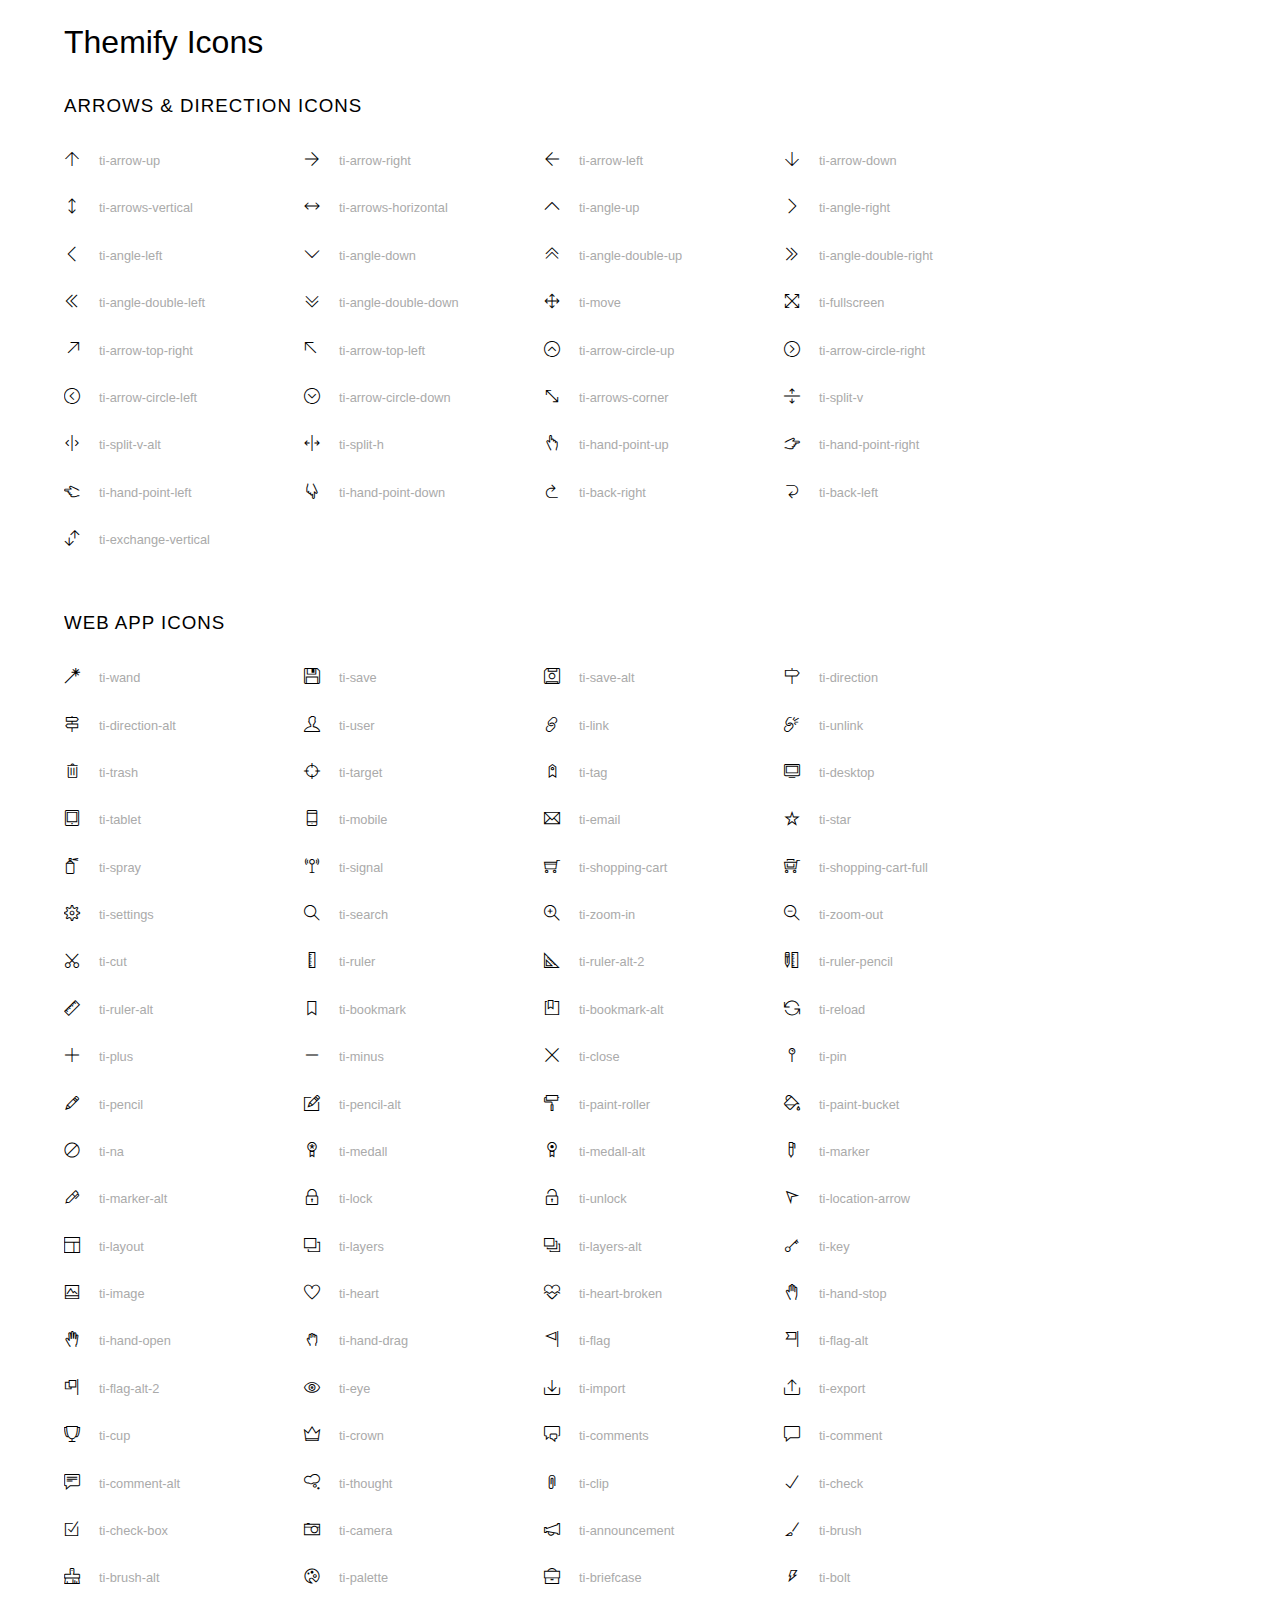
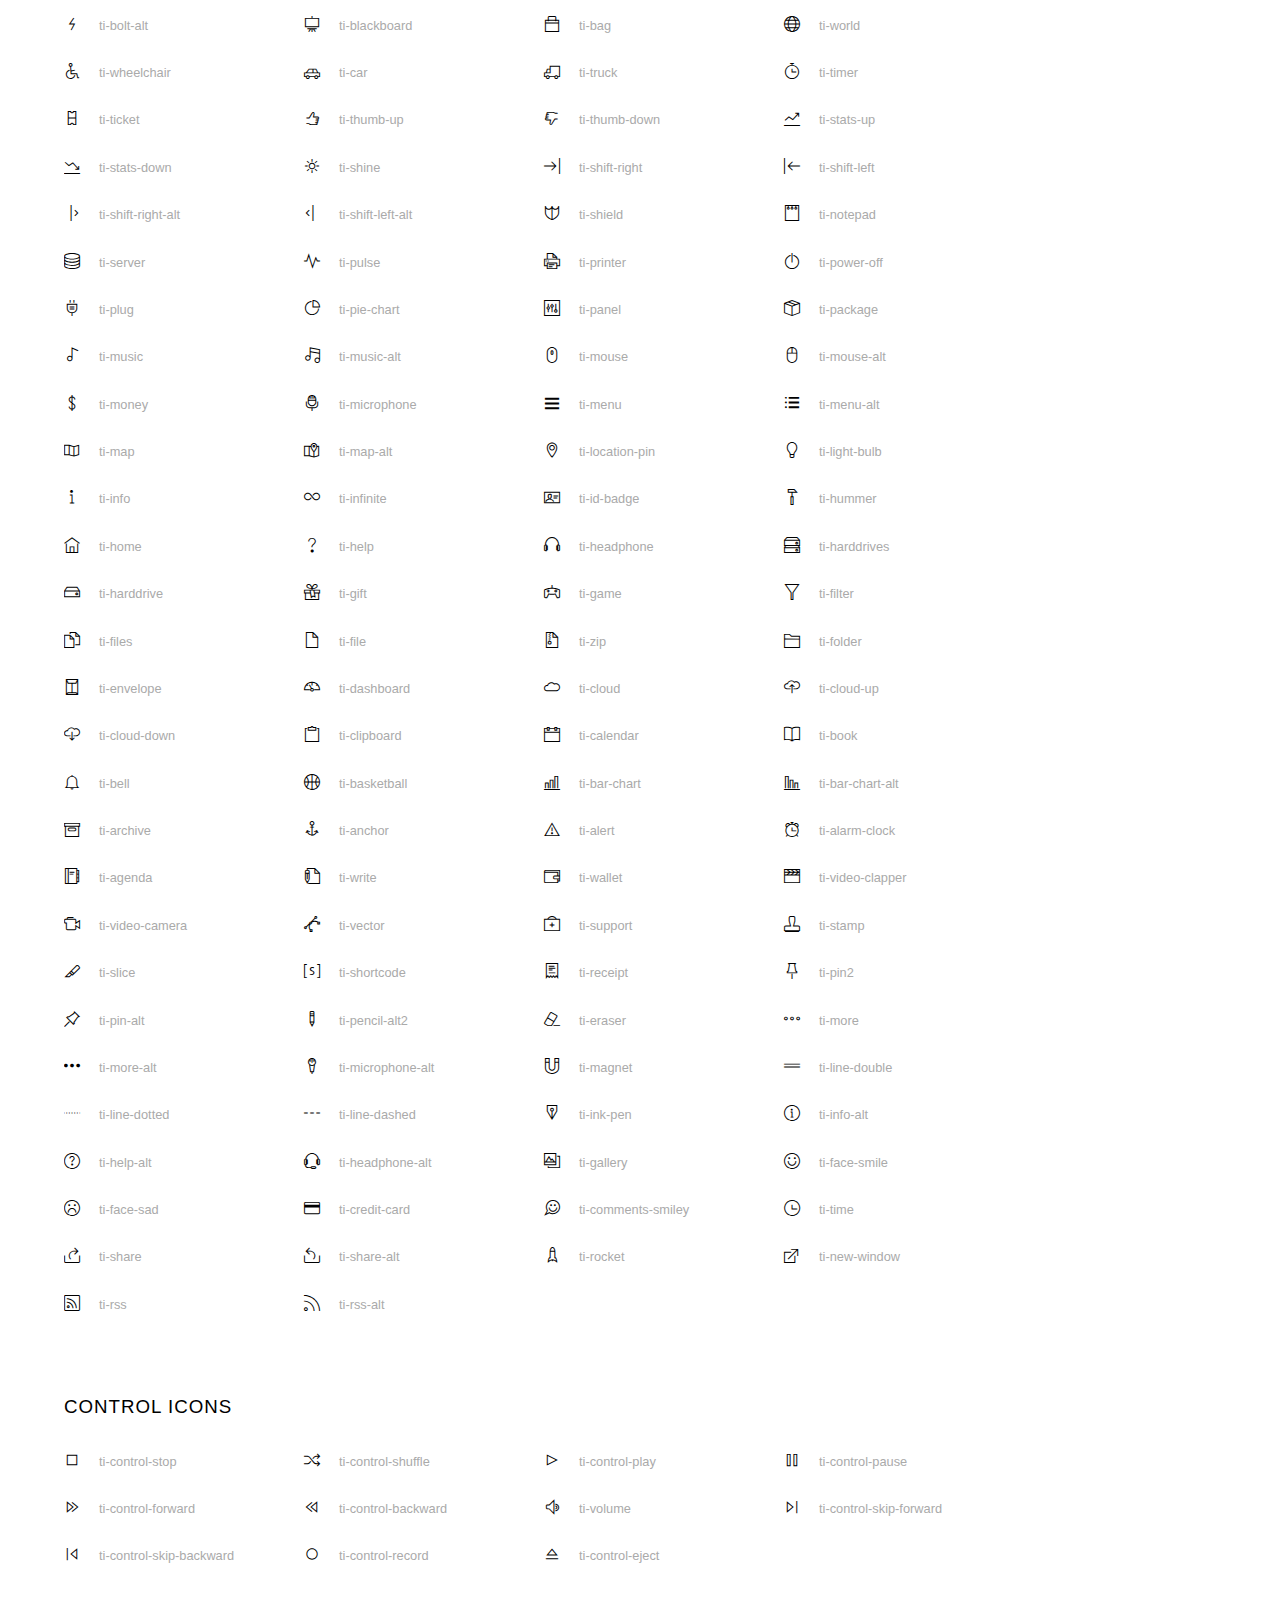
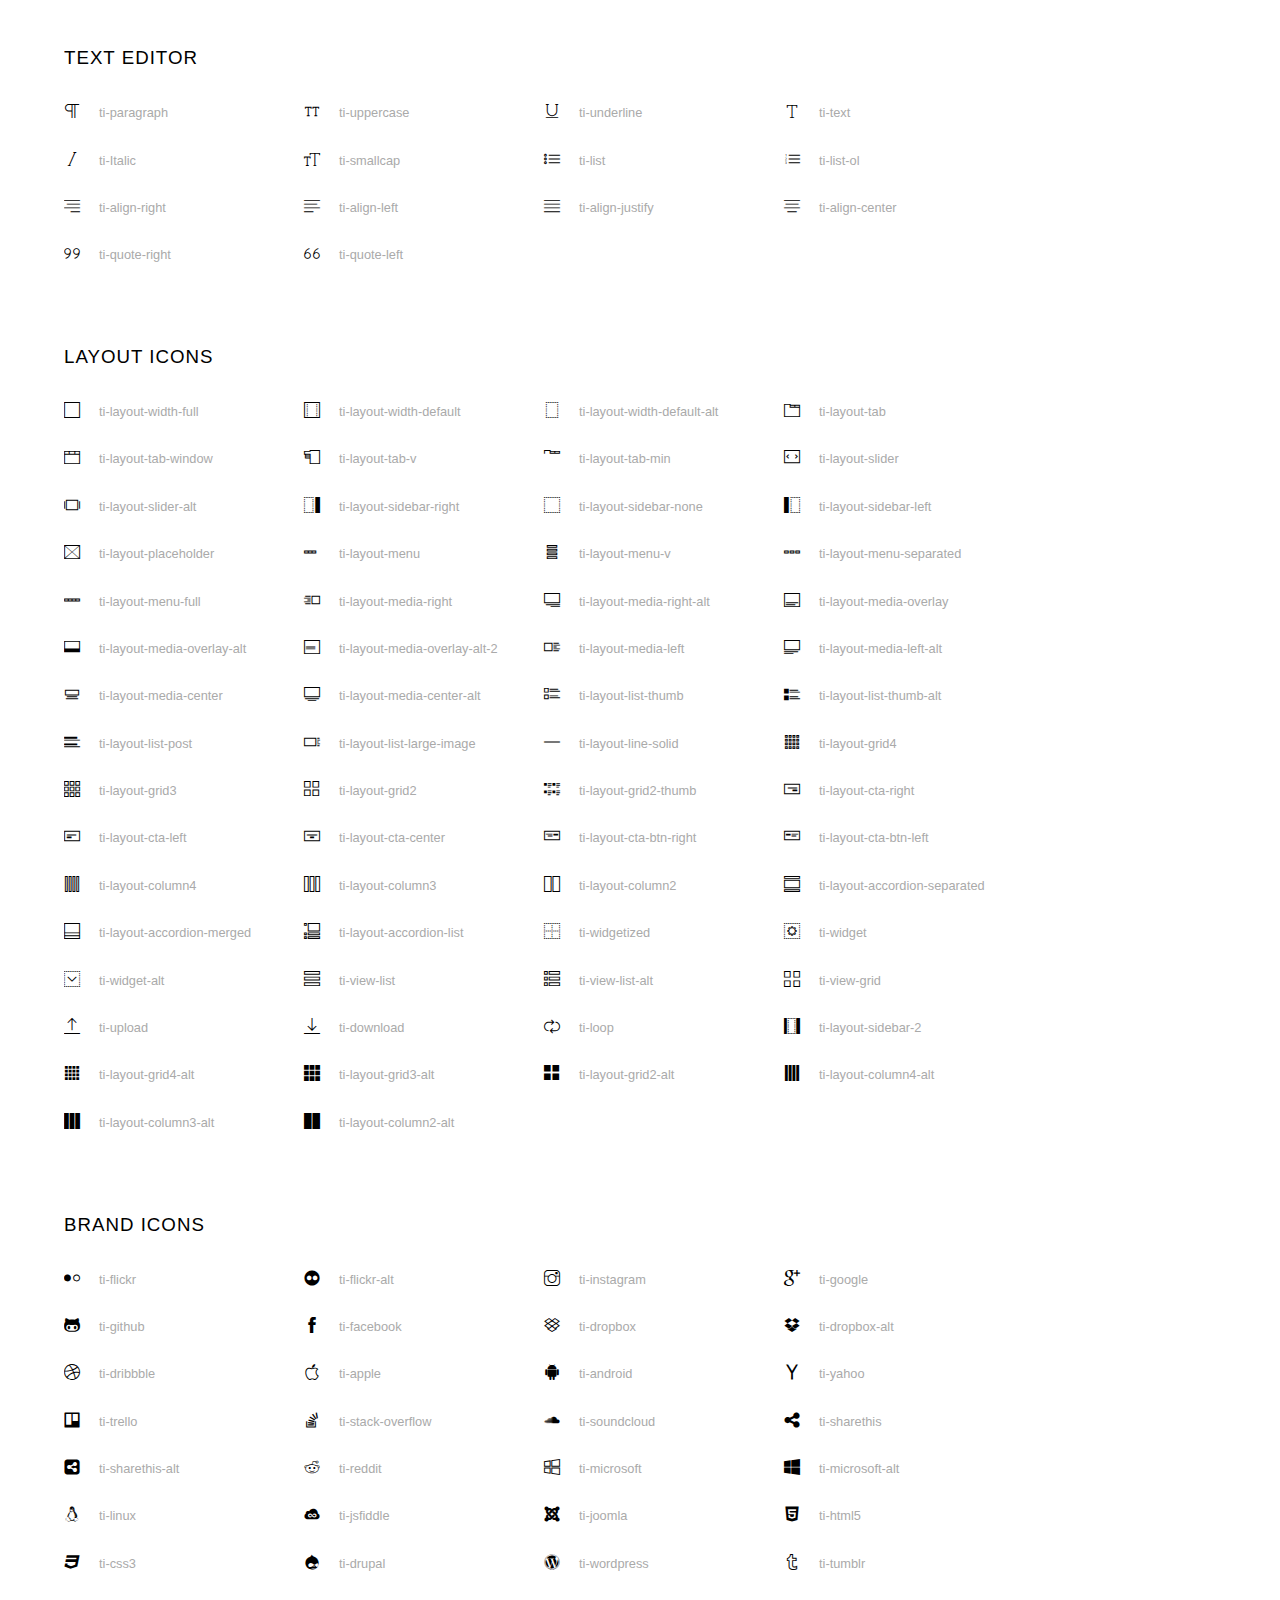
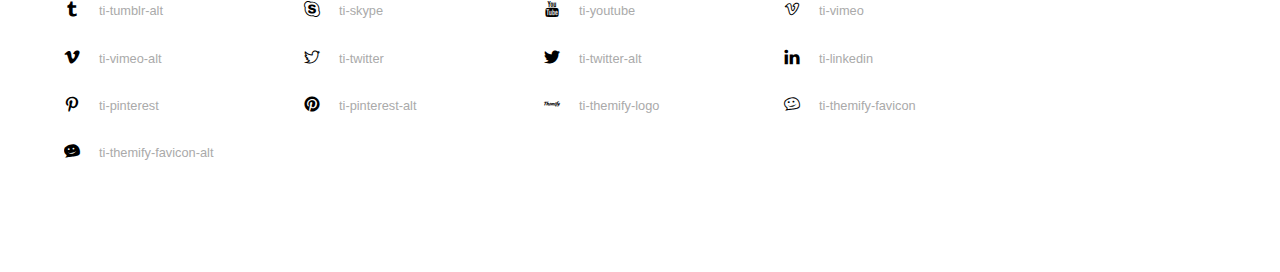
<file: Assets/Icon/themify-icons-font/themify-icons/index.html>
<!doctype html>
<html>
<head>
	<meta charset="utf-8">
	<title>Themify Icon Font</title>
	<meta name="viewport" content="width=device-width">
	<link rel="stylesheet" href="demo-files/demo.css">
	<link rel="stylesheet" href="themify-icons.css">
	<!--[if lt IE 8]><!-->
	<link rel="stylesheet" href="ie7/ie7.css">
	<!--<![endif]-->
</head>
<body>
	<h1>Themify Icons</h1>

	<div class="icon-section">

		<div class="icon-section">
			<h3>Arrows &amp; Direction Icons </h3>

			<div class="icon-container">
				<span class="ti-arrow-up"></span><span class="icon-name"> ti-arrow-up</span>
			</div>
			<div class="icon-container">
				<span class="ti-arrow-right"></span><span class="icon-name"> ti-arrow-right</span>
			</div>
			<div class="icon-container">
				<span class="ti-arrow-left"></span><span class="icon-name"> ti-arrow-left</span>
			</div>
			<div class="icon-container">
				<span class="ti-arrow-down"></span><span class="icon-name"> ti-arrow-down</span>
			</div>
			<div class="icon-container">
				<span class="ti-arrows-vertical"></span><span class="icon-name"> ti-arrows-vertical</span>
			</div>
			<div class="icon-container">
				<span class="ti-arrows-horizontal"></span><span class="icon-name"> ti-arrows-horizontal</span>
			</div>
			<div class="icon-container">
				<span class="ti-angle-up"></span><span class="icon-name"> ti-angle-up</span>
			</div>
			<div class="icon-container">
				<span class="ti-angle-right"></span><span class="icon-name"> ti-angle-right</span>
			</div>
			<div class="icon-container">
				<span class="ti-angle-left"></span><span class="icon-name"> ti-angle-left</span>
			</div>
			<div class="icon-container">
				<span class="ti-angle-down"></span><span class="icon-name"> ti-angle-down</span>
			</div>	
			<div class="icon-container">
				<span class="ti-angle-double-up"></span><span class="icon-name"> ti-angle-double-up</span>
			</div>
			<div class="icon-container">
				<span class="ti-angle-double-right"></span><span class="icon-name"> ti-angle-double-right</span>
			</div>
			<div class="icon-container">
				<span class="ti-angle-double-left"></span><span class="icon-name"> ti-angle-double-left</span>
			</div>
			<div class="icon-container">
				<span class="ti-angle-double-down"></span><span class="icon-name"> ti-angle-double-down</span>
			</div>					
			<div class="icon-container">
				<span class="ti-move"></span><span class="icon-name"> ti-move</span>
			</div>
			<div class="icon-container">
				<span class="ti-fullscreen"></span><span class="icon-name"> ti-fullscreen</span>
			</div>
			<div class="icon-container">
				<span class="ti-arrow-top-right"></span><span class="icon-name"> ti-arrow-top-right</span>
			</div>
			<div class="icon-container">
				<span class="ti-arrow-top-left"></span><span class="icon-name"> ti-arrow-top-left</span>
			</div>
			<div class="icon-container">
				<span class="ti-arrow-circle-up"></span><span class="icon-name"> ti-arrow-circle-up</span>
			</div>
			<div class="icon-container">
				<span class="ti-arrow-circle-right"></span><span class="icon-name"> ti-arrow-circle-right</span>
			</div>
			<div class="icon-container">
				<span class="ti-arrow-circle-left"></span><span class="icon-name"> ti-arrow-circle-left</span>
			</div>
			<div class="icon-container">
				<span class="ti-arrow-circle-down"></span><span class="icon-name"> ti-arrow-circle-down</span>
			</div>
			<div class="icon-container">
				<span class="ti-arrows-corner"></span><span class="icon-name"> ti-arrows-corner</span>
			</div>
			<div class="icon-container">
				<span class="ti-split-v"></span><span class="icon-name"> ti-split-v</span>
			</div>

			<div class="icon-container">
				<span class="ti-split-v-alt"></span><span class="icon-name"> ti-split-v-alt</span>
			</div>
			<div class="icon-container">
				<span class="ti-split-h"></span><span class="icon-name"> ti-split-h</span>
			</div>
			<div class="icon-container">
				<span class="ti-hand-point-up"></span><span class="icon-name"> ti-hand-point-up</span>
			</div>
			<div class="icon-container">
				<span class="ti-hand-point-right"></span><span class="icon-name"> ti-hand-point-right</span>
			</div>
			<div class="icon-container">
				<span class="ti-hand-point-left"></span><span class="icon-name"> ti-hand-point-left</span>
			</div>
			<div class="icon-container">
				<span class="ti-hand-point-down"></span><span class="icon-name"> ti-hand-point-down</span>
			</div>
			<div class="icon-container">
				<span class="ti-back-right"></span><span class="icon-name"> ti-back-right</span>
			</div>
			<div class="icon-container">
				<span class="ti-back-left"></span><span class="icon-name"> ti-back-left</span>
			</div>
			<div class="icon-container">
				<span class="ti-exchange-vertical"></span><span class="icon-name"> ti-exchange-vertical</span>
			</div>

		</div> <!-- Arrows Icons -->



		<h3>Web App Icons</h3>
		
		<div class="icon-section">

			<div class="icon-container">
				<span class="ti-wand"></span><span class="icon-name"> ti-wand</span>
			</div>
			<div class="icon-container">
				<span class="ti-save"></span><span class="icon-name"> ti-save</span>
			</div>
			<div class="icon-container">
				<span class="ti-save-alt"></span><span class="icon-name"> ti-save-alt</span>
			</div>

			<div class="icon-container">
				<span class="ti-direction"></span><span class="icon-name"> ti-direction</span>
			</div>
			<div class="icon-container">
				<span class="ti-direction-alt"></span><span class="icon-name"> ti-direction-alt</span>
			</div>
			<div class="icon-container">
				<span class="ti-user"></span><span class="icon-name"> ti-user</span>
			</div>
			<div class="icon-container">
				<span class="ti-link"></span><span class="icon-name"> ti-link</span>
			</div>
			<div class="icon-container">
				<span class="ti-unlink"></span><span class="icon-name"> ti-unlink</span>
			</div>
			<div class="icon-container">
				<span class="ti-trash"></span><span class="icon-name"> ti-trash</span>
			</div>
			<div class="icon-container">
				<span class="ti-target"></span><span class="icon-name"> ti-target</span>
			</div>
			<div class="icon-container">
				<span class="ti-tag"></span><span class="icon-name"> ti-tag</span>
			</div>
			<div class="icon-container">
				<span class="ti-desktop"></span><span class="icon-name"> ti-desktop</span>
			</div>
			<div class="icon-container">
				<span class="ti-tablet"></span><span class="icon-name"> ti-tablet</span>
			</div>
			<div class="icon-container">
				<span class="ti-mobile"></span><span class="icon-name"> ti-mobile</span>
			</div>
			<div class="icon-container">
				<span class="ti-email"></span><span class="icon-name"> ti-email</span>
			</div>	
			<div class="icon-container">
				<span class="ti-star"></span><span class="icon-name"> ti-star</span>
			</div>
			<div class="icon-container">
				<span class="ti-spray"></span><span class="icon-name"> ti-spray</span>
			</div>
			<div class="icon-container">
				<span class="ti-signal"></span><span class="icon-name"> ti-signal</span>
			</div>
			<div class="icon-container">
				<span class="ti-shopping-cart"></span><span class="icon-name"> ti-shopping-cart</span>
			</div>
			<div class="icon-container">
				<span class="ti-shopping-cart-full"></span><span class="icon-name"> ti-shopping-cart-full</span>
			</div>
			<div class="icon-container">
				<span class="ti-settings"></span><span class="icon-name"> ti-settings</span>
			</div>
			<div class="icon-container">
				<span class="ti-search"></span><span class="icon-name"> ti-search</span>
			</div>
			<div class="icon-container">
				<span class="ti-zoom-in"></span><span class="icon-name"> ti-zoom-in</span>
			</div>
			<div class="icon-container">
				<span class="ti-zoom-out"></span><span class="icon-name"> ti-zoom-out</span>
			</div>
			<div class="icon-container">
				<span class="ti-cut"></span><span class="icon-name"> ti-cut</span>
			</div>
			<div class="icon-container">
				<span class="ti-ruler"></span><span class="icon-name"> ti-ruler</span>
			</div>
			<div class="icon-container">
				<span class="ti-ruler-alt-2"></span><span class="icon-name"> ti-ruler-alt-2</span>
			</div>			
			<div class="icon-container">
				<span class="ti-ruler-pencil"></span><span class="icon-name"> ti-ruler-pencil</span>
			</div>
			<div class="icon-container">
				<span class="ti-ruler-alt"></span><span class="icon-name"> ti-ruler-alt</span>
			</div>
			<div class="icon-container">
				<span class="ti-bookmark"></span><span class="icon-name"> ti-bookmark</span>
			</div>
			<div class="icon-container">
				<span class="ti-bookmark-alt"></span><span class="icon-name"> ti-bookmark-alt</span>
			</div>
			<div class="icon-container">
				<span class="ti-reload"></span><span class="icon-name"> ti-reload</span>
			</div>
			<div class="icon-container">
				<span class="ti-plus"></span><span class="icon-name"> ti-plus</span>
			</div>
			<div class="icon-container">
				<span class="ti-minus"></span><span class="icon-name"> ti-minus</span>
			</div>
			<div class="icon-container">
				<span class="ti-close"></span><span class="icon-name"> ti-close</span>
			</div>			
			<div class="icon-container">
				<span class="ti-pin"></span><span class="icon-name"> ti-pin</span>
			</div>
			<div class="icon-container">
				<span class="ti-pencil"></span><span class="icon-name"> ti-pencil</span>
			</div>
					
		  	<div class="icon-container">
				<span class="ti-pencil-alt"></span><span class="icon-name"> ti-pencil-alt</span>
			</div>
			<div class="icon-container">
				<span class="ti-paint-roller"></span><span class="icon-name"> ti-paint-roller</span>
			</div>
			<div class="icon-container">
				<span class="ti-paint-bucket"></span><span class="icon-name"> ti-paint-bucket</span>
			</div>
			<div class="icon-container">
				<span class="ti-na"></span><span class="icon-name"> ti-na</span>
			</div>
			<div class="icon-container">
				<span class="ti-medall"></span><span class="icon-name"> ti-medall</span>
			</div>
			<div class="icon-container">
				<span class="ti-medall-alt"></span><span class="icon-name"> ti-medall-alt</span>
			</div>
			<div class="icon-container">
				<span class="ti-marker"></span><span class="icon-name"> ti-marker</span>
			</div>
			<div class="icon-container">
				<span class="ti-marker-alt"></span><span class="icon-name"> ti-marker-alt</span>
			</div>

			<div class="icon-container">
				<span class="ti-lock"></span><span class="icon-name"> ti-lock</span>
			</div>
			<div class="icon-container">
				<span class="ti-unlock"></span><span class="icon-name"> ti-unlock</span>
			</div>
			<div class="icon-container">
				<span class="ti-location-arrow"></span><span class="icon-name"> ti-location-arrow</span>
			</div>
			<div class="icon-container">
				<span class="ti-layout"></span><span class="icon-name"> ti-layout</span>
			</div>
			<div class="icon-container">
				<span class="ti-layers"></span><span class="icon-name"> ti-layers</span>
			</div>
			<div class="icon-container">
				<span class="ti-layers-alt"></span><span class="icon-name"> ti-layers-alt</span>
			</div>
			<div class="icon-container">
				<span class="ti-key"></span><span class="icon-name"> ti-key</span>
			</div>
			<div class="icon-container">
				<span class="ti-image"></span><span class="icon-name"> ti-image</span>
			</div>
			<div class="icon-container">
				<span class="ti-heart"></span><span class="icon-name"> ti-heart</span>
			</div>
			<div class="icon-container">
				<span class="ti-heart-broken"></span><span class="icon-name"> ti-heart-broken</span>
			</div>
			<div class="icon-container">
				<span class="ti-hand-stop"></span><span class="icon-name"> ti-hand-stop</span>
			</div>
			<div class="icon-container">
				<span class="ti-hand-open"></span><span class="icon-name"> ti-hand-open</span>
			</div>
			<div class="icon-container">
				<span class="ti-hand-drag"></span><span class="icon-name"> ti-hand-drag</span>
			</div>
			<div class="icon-container">
				<span class="ti-flag"></span><span class="icon-name"> ti-flag</span>
			</div>
			<div class="icon-container">
				<span class="ti-flag-alt"></span><span class="icon-name"> ti-flag-alt</span>
			</div>
			<div class="icon-container">
				<span class="ti-flag-alt-2"></span><span class="icon-name"> ti-flag-alt-2</span>
			</div>
			<div class="icon-container">
				<span class="ti-eye"></span><span class="icon-name"> ti-eye</span>
			</div>
			<div class="icon-container">
				<span class="ti-import"></span><span class="icon-name"> ti-import</span>
			</div>			
			<div class="icon-container">
				<span class="ti-export"></span><span class="icon-name"> ti-export</span>
			</div>
			<div class="icon-container">
				<span class="ti-cup"></span><span class="icon-name"> ti-cup</span>
			</div>
			<div class="icon-container">
				<span class="ti-crown"></span><span class="icon-name"> ti-crown</span>
			</div>
			<div class="icon-container">
				<span class="ti-comments"></span><span class="icon-name"> ti-comments</span>
			</div>
			<div class="icon-container">
				<span class="ti-comment"></span><span class="icon-name"> ti-comment</span>
			</div>
			<div class="icon-container">
				<span class="ti-comment-alt"></span><span class="icon-name"> ti-comment-alt</span>
			</div>
			<div class="icon-container">
				<span class="ti-thought"></span><span class="icon-name"> ti-thought</span>
			</div>			
			<div class="icon-container">
				<span class="ti-clip"></span><span class="icon-name"> ti-clip</span>
			</div>

			<div class="icon-container">
				<span class="ti-check"></span><span class="icon-name"> ti-check</span>
			</div>
			<div class="icon-container">
				<span class="ti-check-box"></span><span class="icon-name"> ti-check-box</span>
			</div>
			<div class="icon-container">
				<span class="ti-camera"></span><span class="icon-name"> ti-camera</span>
			</div>
			<div class="icon-container">
				<span class="ti-announcement"></span><span class="icon-name"> ti-announcement</span>
			</div>
			<div class="icon-container">
				<span class="ti-brush"></span><span class="icon-name"> ti-brush</span>
			</div>
			<div class="icon-container">
				<span class="ti-brush-alt"></span><span class="icon-name"> ti-brush-alt</span>
			</div>
			<div class="icon-container">
				<span class="ti-palette"></span><span class="icon-name"> ti-palette</span>
			</div>			
			<div class="icon-container">
				<span class="ti-briefcase"></span><span class="icon-name"> ti-briefcase</span>
			</div>
			<div class="icon-container">
				<span class="ti-bolt"></span><span class="icon-name"> ti-bolt</span>
			</div>
			<div class="icon-container">
				<span class="ti-bolt-alt"></span><span class="icon-name"> ti-bolt-alt</span>
			</div>
			<div class="icon-container">
				<span class="ti-blackboard"></span><span class="icon-name"> ti-blackboard</span>
			</div>
			<div class="icon-container">
				<span class="ti-bag"></span><span class="icon-name"> ti-bag</span>
			</div>
			<div class="icon-container">
				<span class="ti-world"></span><span class="icon-name"> ti-world</span>
			</div>
			<div class="icon-container">
				<span class="ti-wheelchair"></span><span class="icon-name"> ti-wheelchair</span>
			</div>
			<div class="icon-container">
				<span class="ti-car"></span><span class="icon-name"> ti-car</span>
			</div>
			<div class="icon-container">
				<span class="ti-truck"></span><span class="icon-name"> ti-truck</span>
			</div>
			<div class="icon-container">
				<span class="ti-timer"></span><span class="icon-name"> ti-timer</span>
			</div>
			<div class="icon-container">
				<span class="ti-ticket"></span><span class="icon-name"> ti-ticket</span>
			</div>
			<div class="icon-container">
				<span class="ti-thumb-up"></span><span class="icon-name"> ti-thumb-up</span>
			</div>
			<div class="icon-container">
				<span class="ti-thumb-down"></span><span class="icon-name"> ti-thumb-down</span>
			</div>

			<div class="icon-container">
				<span class="ti-stats-up"></span><span class="icon-name"> ti-stats-up</span>
			</div>
			<div class="icon-container">
				<span class="ti-stats-down"></span><span class="icon-name"> ti-stats-down</span>
			</div>
			<div class="icon-container">
				<span class="ti-shine"></span><span class="icon-name"> ti-shine</span>
			</div>
			<div class="icon-container">
				<span class="ti-shift-right"></span><span class="icon-name"> ti-shift-right</span>
			</div>
			<div class="icon-container">
				<span class="ti-shift-left"></span><span class="icon-name"> ti-shift-left</span>
			</div>

			<div class="icon-container">
				<span class="ti-shift-right-alt"></span><span class="icon-name"> ti-shift-right-alt</span>
			</div>
			<div class="icon-container">
				<span class="ti-shift-left-alt"></span><span class="icon-name"> ti-shift-left-alt</span>
			</div>
			<div class="icon-container">
				<span class="ti-shield"></span><span class="icon-name"> ti-shield</span>
			</div>
			<div class="icon-container">
				<span class="ti-notepad"></span><span class="icon-name"> ti-notepad</span>
			</div>
			<div class="icon-container">
				<span class="ti-server"></span><span class="icon-name"> ti-server</span>
			</div>

			<div class="icon-container">
				<span class="ti-pulse"></span><span class="icon-name"> ti-pulse</span>
			</div>
			<div class="icon-container">
				<span class="ti-printer"></span><span class="icon-name"> ti-printer</span>
			</div>
			<div class="icon-container">
				<span class="ti-power-off"></span><span class="icon-name"> ti-power-off</span>
			</div>
			<div class="icon-container">
				<span class="ti-plug"></span><span class="icon-name"> ti-plug</span>
			</div>
			<div class="icon-container">
				<span class="ti-pie-chart"></span><span class="icon-name"> ti-pie-chart</span>
			</div>

			<div class="icon-container">
				<span class="ti-panel"></span><span class="icon-name"> ti-panel</span>
			</div>
			<div class="icon-container">
				<span class="ti-package"></span><span class="icon-name"> ti-package</span>
			</div>
			<div class="icon-container">
				<span class="ti-music"></span><span class="icon-name"> ti-music</span>
			</div>
			<div class="icon-container">
				<span class="ti-music-alt"></span><span class="icon-name"> ti-music-alt</span>
			</div>
			<div class="icon-container">
				<span class="ti-mouse"></span><span class="icon-name"> ti-mouse</span>
			</div>
			<div class="icon-container">
				<span class="ti-mouse-alt"></span><span class="icon-name"> ti-mouse-alt</span>
			</div>
			<div class="icon-container">
				<span class="ti-money"></span><span class="icon-name"> ti-money</span>
			</div>
			<div class="icon-container">
				<span class="ti-microphone"></span><span class="icon-name"> ti-microphone</span>
			</div>
			<div class="icon-container">
				<span class="ti-menu"></span><span class="icon-name"> ti-menu</span>
			</div>
			<div class="icon-container">
				<span class="ti-menu-alt"></span><span class="icon-name"> ti-menu-alt</span>
			</div>
			<div class="icon-container">
				<span class="ti-map"></span><span class="icon-name"> ti-map</span>
			</div>
			<div class="icon-container">
				<span class="ti-map-alt"></span><span class="icon-name"> ti-map-alt</span>
			</div>

			<div class="icon-container">
				<span class="ti-location-pin"></span><span class="icon-name"> ti-location-pin</span>
			</div>

			<div class="icon-container">
				<span class="ti-light-bulb"></span><span class="icon-name"> ti-light-bulb</span>
			</div>
			<div class="icon-container">
				<span class="ti-info"></span><span class="icon-name"> ti-info</span>
			</div>
			<div class="icon-container">
				<span class="ti-infinite"></span><span class="icon-name"> ti-infinite</span>
			</div>
			<div class="icon-container">
				<span class="ti-id-badge"></span><span class="icon-name"> ti-id-badge</span>
			</div>
			<div class="icon-container">
				<span class="ti-hummer"></span><span class="icon-name"> ti-hummer</span>
			</div>
			<div class="icon-container">
				<span class="ti-home"></span><span class="icon-name"> ti-home</span>
			</div>
			<div class="icon-container">
				<span class="ti-help"></span><span class="icon-name"> ti-help</span>
			</div>
			<div class="icon-container">
				<span class="ti-headphone"></span><span class="icon-name"> ti-headphone</span>
			</div>
			<div class="icon-container">
				<span class="ti-harddrives"></span><span class="icon-name"> ti-harddrives</span>
			</div>
			<div class="icon-container">
				<span class="ti-harddrive"></span><span class="icon-name"> ti-harddrive</span>
			</div>
			<div class="icon-container">
				<span class="ti-gift"></span><span class="icon-name"> ti-gift</span>
			</div>
			<div class="icon-container">
				<span class="ti-game"></span><span class="icon-name"> ti-game</span>
			</div>
			<div class="icon-container">
				<span class="ti-filter"></span><span class="icon-name"> ti-filter</span>
			</div>
			<div class="icon-container">
				<span class="ti-files"></span><span class="icon-name"> ti-files</span>
			</div>
			<div class="icon-container">
				<span class="ti-file"></span><span class="icon-name"> ti-file</span>
			</div>
			<div class="icon-container">
				<span class="ti-zip"></span><span class="icon-name"> ti-zip</span>
			</div>
			<div class="icon-container">
				<span class="ti-folder"></span><span class="icon-name"> ti-folder</span>
			</div>			
			<div class="icon-container">
				<span class="ti-envelope"></span><span class="icon-name"> ti-envelope</span>
			</div>


			<div class="icon-container">
				<span class="ti-dashboard"></span><span class="icon-name"> ti-dashboard</span>
			</div>
			<div class="icon-container">
				<span class="ti-cloud"></span><span class="icon-name"> ti-cloud</span>
			</div>
			<div class="icon-container">
				<span class="ti-cloud-up"></span><span class="icon-name"> ti-cloud-up</span>
			</div>
			<div class="icon-container">
				<span class="ti-cloud-down"></span><span class="icon-name"> ti-cloud-down</span>
			</div>
			<div class="icon-container">
				<span class="ti-clipboard"></span><span class="icon-name"> ti-clipboard</span>
			</div>
			<div class="icon-container">
				<span class="ti-calendar"></span><span class="icon-name"> ti-calendar</span>
			</div>
			<div class="icon-container">
				<span class="ti-book"></span><span class="icon-name"> ti-book</span>
			</div>
			<div class="icon-container">
				<span class="ti-bell"></span><span class="icon-name"> ti-bell</span>
			</div>
			<div class="icon-container">
				<span class="ti-basketball"></span><span class="icon-name"> ti-basketball</span>
			</div>
			<div class="icon-container">
				<span class="ti-bar-chart"></span><span class="icon-name"> ti-bar-chart</span>
			</div>
			<div class="icon-container">
				<span class="ti-bar-chart-alt"></span><span class="icon-name"> ti-bar-chart-alt</span>
			</div>


			<div class="icon-container">
				<span class="ti-archive"></span><span class="icon-name"> ti-archive</span>
			</div>
			<div class="icon-container">
				<span class="ti-anchor"></span><span class="icon-name"> ti-anchor</span>
			</div>

			<div class="icon-container">
				<span class="ti-alert"></span><span class="icon-name"> ti-alert</span>
			</div>
			<div class="icon-container">
				<span class="ti-alarm-clock"></span><span class="icon-name"> ti-alarm-clock</span>
			</div>
			<div class="icon-container">
				<span class="ti-agenda"></span><span class="icon-name"> ti-agenda</span>
			</div>
			<div class="icon-container">
				<span class="ti-write"></span><span class="icon-name"> ti-write</span>
			</div>

			<div class="icon-container">
				<span class="ti-wallet"></span><span class="icon-name"> ti-wallet</span>
			</div>
			<div class="icon-container">
				<span class="ti-video-clapper"></span><span class="icon-name"> ti-video-clapper</span>
			</div>
			<div class="icon-container">
				<span class="ti-video-camera"></span><span class="icon-name"> ti-video-camera</span>
			</div>
			<div class="icon-container">
				<span class="ti-vector"></span><span class="icon-name"> ti-vector</span>
			</div>

			<div class="icon-container">
				<span class="ti-support"></span><span class="icon-name"> ti-support</span>
			</div>
			<div class="icon-container">
				<span class="ti-stamp"></span><span class="icon-name"> ti-stamp</span>
			</div>
			<div class="icon-container">
				<span class="ti-slice"></span><span class="icon-name"> ti-slice</span>
			</div>
			<div class="icon-container">
				<span class="ti-shortcode"></span><span class="icon-name"> ti-shortcode</span>
			</div>
			<div class="icon-container">
				<span class="ti-receipt"></span><span class="icon-name"> ti-receipt</span>
			</div>
			<div class="icon-container">
				<span class="ti-pin2"></span><span class="icon-name"> ti-pin2</span>
			</div>
			<div class="icon-container">
				<span class="ti-pin-alt"></span><span class="icon-name"> ti-pin-alt</span>
			</div>
			<div class="icon-container">
				<span class="ti-pencil-alt2"></span><span class="icon-name"> ti-pencil-alt2</span>
			</div>
			<div class="icon-container">
				<span class="ti-eraser"></span><span class="icon-name"> ti-eraser</span>
			</div>			
			<div class="icon-container">
				<span class="ti-more"></span><span class="icon-name"> ti-more</span>
			</div>
			<div class="icon-container">
				<span class="ti-more-alt"></span><span class="icon-name"> ti-more-alt</span>
			</div>
			<div class="icon-container">
				<span class="ti-microphone-alt"></span><span class="icon-name"> ti-microphone-alt</span>
			</div>
			<div class="icon-container">
				<span class="ti-magnet"></span><span class="icon-name"> ti-magnet</span>
			</div>
			<div class="icon-container">
				<span class="ti-line-double"></span><span class="icon-name"> ti-line-double</span>
			</div>
			<div class="icon-container">
				<span class="ti-line-dotted"></span><span class="icon-name"> ti-line-dotted</span>
			</div>
			<div class="icon-container">
				<span class="ti-line-dashed"></span><span class="icon-name"> ti-line-dashed</span>
			</div>

			<div class="icon-container">
				<span class="ti-ink-pen"></span><span class="icon-name"> ti-ink-pen</span>
			</div>
			<div class="icon-container">
				<span class="ti-info-alt"></span><span class="icon-name"> ti-info-alt</span>
			</div>
			<div class="icon-container">
				<span class="ti-help-alt"></span><span class="icon-name"> ti-help-alt</span>
			</div>
			<div class="icon-container">
				<span class="ti-headphone-alt"></span><span class="icon-name"> ti-headphone-alt</span>
			</div>

			<div class="icon-container">
				<span class="ti-gallery"></span><span class="icon-name"> ti-gallery</span>
			</div>
			<div class="icon-container">
				<span class="ti-face-smile"></span><span class="icon-name"> ti-face-smile</span>
			</div>
			<div class="icon-container">
				<span class="ti-face-sad"></span><span class="icon-name"> ti-face-sad</span>
			</div>
			<div class="icon-container">
				<span class="ti-credit-card"></span><span class="icon-name"> ti-credit-card</span>
			</div>
			<div class="icon-container">
				<span class="ti-comments-smiley"></span><span class="icon-name"> ti-comments-smiley</span>
			</div>
			<div class="icon-container">
				<span class="ti-time"></span><span class="icon-name"> ti-time</span>
			</div>
			<div class="icon-container">
				<span class="ti-share"></span><span class="icon-name"> ti-share</span>
			</div>
			<div class="icon-container">
				<span class="ti-share-alt"></span><span class="icon-name"> ti-share-alt</span>
			</div>
			<div class="icon-container">
				<span class="ti-rocket"></span><span class="icon-name"> ti-rocket</span>
			</div>

			<div class="icon-container">
				<span class="ti-new-window"></span><span class="icon-name"> ti-new-window</span>
			</div>

			<div class="icon-container">
				<span class="ti-rss"></span><span class="icon-name"> ti-rss</span>
			</div>

			<div class="icon-container">
				<span class="ti-rss-alt"></span><span class="icon-name"> ti-rss-alt</span>
			</div>
			
		</div><!-- Web App Icons -->


		<div class="icon-section">
			<h3>Control Icons</h3>
			<div class="icon-container">
				<span class="ti-control-stop"></span><span class="icon-name"> ti-control-stop</span>
			</div>
			<div class="icon-container">
				<span class="ti-control-shuffle"></span><span class="icon-name"> ti-control-shuffle</span>
			</div>
			<div class="icon-container">
				<span class="ti-control-play"></span><span class="icon-name"> ti-control-play</span>
			</div>
			<div class="icon-container">
				<span class="ti-control-pause"></span><span class="icon-name"> ti-control-pause</span>
			</div>
			<div class="icon-container">
				<span class="ti-control-forward"></span><span class="icon-name"> ti-control-forward</span>
			</div>
			<div class="icon-container">
				<span class="ti-control-backward"></span><span class="icon-name"> ti-control-backward</span>
			</div>	
			<div class="icon-container">
				<span class="ti-volume"></span><span class="icon-name"> ti-volume</span>
			</div>
			<div class="icon-container">
				<span class="ti-control-skip-forward"></span><span class="icon-name"> ti-control-skip-forward</span>
			</div>
			<div class="icon-container">
				<span class="ti-control-skip-backward"></span><span class="icon-name"> ti-control-skip-backward</span>
			</div>
			<div class="icon-container">
				<span class="ti-control-record"></span><span class="icon-name"> ti-control-record</span>
			</div>
			<div class="icon-container">
				<span class="ti-control-eject"></span><span class="icon-name"> ti-control-eject</span>
			</div>			
		</div> <!-- Control Icons -->


		<div class="icon-section">
			<h3>Text Editor</h3>

			<div class="icon-container">
				<span class="ti-paragraph"></span><span class="icon-name"> ti-paragraph</span>
			</div>
			<div class="icon-container">
				<span class="ti-uppercase"></span><span class="icon-name"> ti-uppercase</span>
			</div>

			<div class="icon-container">
				<span class="ti-underline"></span><span class="icon-name"> ti-underline</span>
			</div>
			<div class="icon-container">
				<span class="ti-text"></span><span class="icon-name"> ti-text</span>
			</div>
			<div class="icon-container">
				<span class="ti-Italic"></span><span class="icon-name"> ti-Italic</span>
			</div>
			<div class="icon-container">
				<span class="ti-smallcap"></span><span class="icon-name"> ti-smallcap</span>
			</div>
			<div class="icon-container">
				<span class="ti-list"></span><span class="icon-name"> ti-list</span>
			</div>
			<div class="icon-container">
				<span class="ti-list-ol"></span><span class="icon-name"> ti-list-ol</span>
			</div>
			<div class="icon-container">
				<span class="ti-align-right"></span><span class="icon-name"> ti-align-right</span>
			</div>
			<div class="icon-container">
				<span class="ti-align-left"></span><span class="icon-name"> ti-align-left</span>
			</div>
			<div class="icon-container">
				<span class="ti-align-justify"></span><span class="icon-name"> ti-align-justify</span>
			</div>
			<div class="icon-container">
				<span class="ti-align-center"></span><span class="icon-name"> ti-align-center</span>
			</div>
			<div class="icon-container">
				<span class="ti-quote-right"></span><span class="icon-name"> ti-quote-right</span>
			</div>
			<div class="icon-container">
				<span class="ti-quote-left"></span><span class="icon-name"> ti-quote-left</span>
			</div>

		</div> <!-- Text Editor -->



		<div class="icon-section">
			<h3>Layout Icons</h3>
			<div class="icon-container">
				<span class="ti-layout-width-full"></span><span class="icon-name"> ti-layout-width-full</span>
			</div>
			<div class="icon-container">
				<span class="ti-layout-width-default"></span><span class="icon-name"> ti-layout-width-default</span>
			</div>
			<div class="icon-container">
				<span class="ti-layout-width-default-alt"></span><span class="icon-name"> ti-layout-width-default-alt</span>
			</div>
			<div class="icon-container">
				<span class="ti-layout-tab"></span><span class="icon-name"> ti-layout-tab</span>
			</div>
			<div class="icon-container">
				<span class="ti-layout-tab-window"></span><span class="icon-name"> ti-layout-tab-window</span>
			</div>
			<div class="icon-container">
				<span class="ti-layout-tab-v"></span><span class="icon-name"> ti-layout-tab-v</span>
			</div>
			<div class="icon-container">
				<span class="ti-layout-tab-min"></span><span class="icon-name"> ti-layout-tab-min</span>
			</div>
			<div class="icon-container">
				<span class="ti-layout-slider"></span><span class="icon-name"> ti-layout-slider</span>
			</div>
			<div class="icon-container">
				<span class="ti-layout-slider-alt"></span><span class="icon-name"> ti-layout-slider-alt</span>
			</div>
			<div class="icon-container">
				<span class="ti-layout-sidebar-right"></span><span class="icon-name"> ti-layout-sidebar-right</span>
			</div>
			<div class="icon-container">
				<span class="ti-layout-sidebar-none"></span><span class="icon-name"> ti-layout-sidebar-none</span>
			</div>
			<div class="icon-container">
				<span class="ti-layout-sidebar-left"></span><span class="icon-name"> ti-layout-sidebar-left</span>
			</div>
			<div class="icon-container">
				<span class="ti-layout-placeholder"></span><span class="icon-name"> ti-layout-placeholder</span>
			</div>
			<div class="icon-container">
				<span class="ti-layout-menu"></span><span class="icon-name"> ti-layout-menu</span>
			</div>
			<div class="icon-container">
				<span class="ti-layout-menu-v"></span><span class="icon-name"> ti-layout-menu-v</span>
			</div>
			<div class="icon-container">
				<span class="ti-layout-menu-separated"></span><span class="icon-name"> ti-layout-menu-separated</span>
			</div>
			<div class="icon-container">
				<span class="ti-layout-menu-full"></span><span class="icon-name"> ti-layout-menu-full</span>
			</div>
			<div class="icon-container">
				<span class="ti-layout-media-right"></span><span class="icon-name"> ti-layout-media-right</span>
			</div>
			<div class="icon-container">
				<span class="ti-layout-media-right-alt"></span><span class="icon-name"> ti-layout-media-right-alt</span>
			</div>
			<div class="icon-container">
				<span class="ti-layout-media-overlay"></span><span class="icon-name"> ti-layout-media-overlay</span>
			</div>
			<div class="icon-container">
				<span class="ti-layout-media-overlay-alt"></span><span class="icon-name"> ti-layout-media-overlay-alt</span>
			</div>
			<div class="icon-container">
				<span class="ti-layout-media-overlay-alt-2"></span><span class="icon-name"> ti-layout-media-overlay-alt-2</span>
			</div>
			<div class="icon-container">
				<span class="ti-layout-media-left"></span><span class="icon-name"> ti-layout-media-left</span>
			</div>
			<div class="icon-container">
				<span class="ti-layout-media-left-alt"></span><span class="icon-name"> ti-layout-media-left-alt</span>
			</div>
			<div class="icon-container">
				<span class="ti-layout-media-center"></span><span class="icon-name"> ti-layout-media-center</span>
			</div>
			<div class="icon-container">
				<span class="ti-layout-media-center-alt"></span><span class="icon-name"> ti-layout-media-center-alt</span>
			</div>
			<div class="icon-container">
				<span class="ti-layout-list-thumb"></span><span class="icon-name"> ti-layout-list-thumb</span>
			</div>
			<div class="icon-container">
				<span class="ti-layout-list-thumb-alt"></span><span class="icon-name"> ti-layout-list-thumb-alt</span>
			</div>
			<div class="icon-container">
				<span class="ti-layout-list-post"></span><span class="icon-name"> ti-layout-list-post</span>
			</div>
			<div class="icon-container">
				<span class="ti-layout-list-large-image"></span><span class="icon-name"> ti-layout-list-large-image</span>
			</div>
			<div class="icon-container">
				<span class="ti-layout-line-solid"></span><span class="icon-name"> ti-layout-line-solid</span>
			</div>
			<div class="icon-container">
				<span class="ti-layout-grid4"></span><span class="icon-name"> ti-layout-grid4</span>
			</div>
			<div class="icon-container">
				<span class="ti-layout-grid3"></span><span class="icon-name"> ti-layout-grid3</span>
			</div>
			<div class="icon-container">
				<span class="ti-layout-grid2"></span><span class="icon-name"> ti-layout-grid2</span>
			</div>
			<div class="icon-container">
				<span class="ti-layout-grid2-thumb"></span><span class="icon-name"> ti-layout-grid2-thumb</span>
			</div>
			<div class="icon-container">
				<span class="ti-layout-cta-right"></span><span class="icon-name"> ti-layout-cta-right</span>
			</div>
			<div class="icon-container">
				<span class="ti-layout-cta-left"></span><span class="icon-name"> ti-layout-cta-left</span>
			</div>
			<div class="icon-container">
				<span class="ti-layout-cta-center"></span><span class="icon-name"> ti-layout-cta-center</span>
			</div>
			<div class="icon-container">
				<span class="ti-layout-cta-btn-right"></span><span class="icon-name"> ti-layout-cta-btn-right</span>
			</div>
			<div class="icon-container">
				<span class="ti-layout-cta-btn-left"></span><span class="icon-name"> ti-layout-cta-btn-left</span>
			</div>
			<div class="icon-container">
				<span class="ti-layout-column4"></span><span class="icon-name"> ti-layout-column4</span>
			</div>
			<div class="icon-container">
				<span class="ti-layout-column3"></span><span class="icon-name"> ti-layout-column3</span>
			</div>
			<div class="icon-container">
				<span class="ti-layout-column2"></span><span class="icon-name"> ti-layout-column2</span>
			</div>
			<div class="icon-container">
				<span class="ti-layout-accordion-separated"></span><span class="icon-name"> ti-layout-accordion-separated</span>
			</div>
			<div class="icon-container">
				<span class="ti-layout-accordion-merged"></span><span class="icon-name"> ti-layout-accordion-merged</span>
			</div>
			<div class="icon-container">
				<span class="ti-layout-accordion-list"></span><span class="icon-name"> ti-layout-accordion-list</span>
			</div>
			<div class="icon-container">
				<span class="ti-widgetized"></span><span class="icon-name"> ti-widgetized</span>
			</div>
			<div class="icon-container">
				<span class="ti-widget"></span><span class="icon-name"> ti-widget</span>
			</div>
			<div class="icon-container">
				<span class="ti-widget-alt"></span><span class="icon-name"> ti-widget-alt</span>
			</div>
			<div class="icon-container">
				<span class="ti-view-list"></span><span class="icon-name"> ti-view-list</span>
			</div>
			<div class="icon-container">
				<span class="ti-view-list-alt"></span><span class="icon-name"> ti-view-list-alt</span>
			</div>
			<div class="icon-container">
				<span class="ti-view-grid"></span><span class="icon-name"> ti-view-grid</span>
			</div>
			<div class="icon-container">
				<span class="ti-upload"></span><span class="icon-name"> ti-upload</span>
			</div>
			<div class="icon-container">
				<span class="ti-download"></span><span class="icon-name"> ti-download</span>
			</div>	
			<div class="icon-container">
				<span class="ti-loop"></span><span class="icon-name"> ti-loop</span>
			</div>
			<div class="icon-container">
				<span class="ti-layout-sidebar-2"></span><span class="icon-name"> ti-layout-sidebar-2</span>
			</div>
			<div class="icon-container">
				<span class="ti-layout-grid4-alt"></span><span class="icon-name"> ti-layout-grid4-alt</span>
			</div>
			<div class="icon-container">
				<span class="ti-layout-grid3-alt"></span><span class="icon-name"> ti-layout-grid3-alt</span>
			</div>
			<div class="icon-container">
				<span class="ti-layout-grid2-alt"></span><span class="icon-name"> ti-layout-grid2-alt</span>
			</div>
			<div class="icon-container">
				<span class="ti-layout-column4-alt"></span><span class="icon-name"> ti-layout-column4-alt</span>
			</div>
			<div class="icon-container">
				<span class="ti-layout-column3-alt"></span><span class="icon-name"> ti-layout-column3-alt</span>
			</div>
			<div class="icon-container">
				<span class="ti-layout-column2-alt"></span><span class="icon-name"> ti-layout-column2-alt</span>
			</div>		


		</div> <!-- Layout Icons -->


		<div class="icon-section">
			<h3>Brand Icons</h3>

			<div class="icon-container">
				<span class="ti-flickr"></span><span class="icon-name"> ti-flickr</span>
			</div>
			<div class="icon-container">
				<span class="ti-flickr-alt"></span><span class="icon-name"> ti-flickr-alt</span>
			</div>			
			<div class="icon-container">
				<span class="ti-instagram"></span><span class="icon-name"> ti-instagram</span>
			</div>
			<div class="icon-container">
				<span class="ti-google"></span><span class="icon-name"> ti-google</span>
			</div>
			<div class="icon-container">
				<span class="ti-github"></span><span class="icon-name"> ti-github</span>
			</div>

			<div class="icon-container">
				<span class="ti-facebook"></span><span class="icon-name"> ti-facebook</span>
			</div>
			<div class="icon-container">
				<span class="ti-dropbox"></span><span class="icon-name"> ti-dropbox</span>
			</div>
			<div class="icon-container">
				<span class="ti-dropbox-alt"></span><span class="icon-name"> ti-dropbox-alt</span>
			</div>
			<div class="icon-container">
				<span class="ti-dribbble"></span><span class="icon-name"> ti-dribbble</span>
			</div>
			<div class="icon-container">
				<span class="ti-apple"></span><span class="icon-name"> ti-apple</span>
			</div>
			<div class="icon-container">
				<span class="ti-android"></span><span class="icon-name"> ti-android</span>
			</div>
			<div class="icon-container">
				<span class="ti-yahoo"></span><span class="icon-name"> ti-yahoo</span>
			</div>
			<div class="icon-container">
				<span class="ti-trello"></span><span class="icon-name"> ti-trello</span>
			</div>
			<div class="icon-container">
				<span class="ti-stack-overflow"></span><span class="icon-name"> ti-stack-overflow</span>
			</div>
			<div class="icon-container">
				<span class="ti-soundcloud"></span><span class="icon-name"> ti-soundcloud</span>
			</div>
			<div class="icon-container">
				<span class="ti-sharethis"></span><span class="icon-name"> ti-sharethis</span>
			</div>
			<div class="icon-container">
				<span class="ti-sharethis-alt"></span><span class="icon-name"> ti-sharethis-alt</span>
			</div>
			<div class="icon-container">
				<span class="ti-reddit"></span><span class="icon-name"> ti-reddit</span>
			</div>

			<div class="icon-container">
				<span class="ti-microsoft"></span><span class="icon-name"> ti-microsoft</span>
			</div>
			<div class="icon-container">
				<span class="ti-microsoft-alt"></span><span class="icon-name"> ti-microsoft-alt</span>
			</div>
			<div class="icon-container">
				<span class="ti-linux"></span><span class="icon-name"> ti-linux</span>
			</div>
			<div class="icon-container">
				<span class="ti-jsfiddle"></span><span class="icon-name"> ti-jsfiddle</span>
			</div>
			<div class="icon-container">
				<span class="ti-joomla"></span><span class="icon-name"> ti-joomla</span>
			</div>
			<div class="icon-container">
				<span class="ti-html5"></span><span class="icon-name"> ti-html5</span>
			</div>
			<div class="icon-container">
				<span class="ti-css3"></span><span class="icon-name"> ti-css3</span>
			</div>	
			<div class="icon-container">
				<span class="ti-drupal"></span><span class="icon-name"> ti-drupal</span>
			</div>
			<div class="icon-container">
				<span class="ti-wordpress"></span><span class="icon-name"> ti-wordpress</span>
			</div>		
			<div class="icon-container">
				<span class="ti-tumblr"></span><span class="icon-name"> ti-tumblr</span>
			</div>
			<div class="icon-container">
				<span class="ti-tumblr-alt"></span><span class="icon-name"> ti-tumblr-alt</span>
			</div>
			<div class="icon-container">
				<span class="ti-skype"></span><span class="icon-name"> ti-skype</span>
			</div>
			<div class="icon-container">
				<span class="ti-youtube"></span><span class="icon-name"> ti-youtube</span>
			</div>
			<div class="icon-container">
				<span class="ti-vimeo"></span><span class="icon-name"> ti-vimeo</span>
			</div>
			<div class="icon-container">
				<span class="ti-vimeo-alt"></span><span class="icon-name"> ti-vimeo-alt</span>
			</div>			
			<div class="icon-container">
				<span class="ti-twitter"></span><span class="icon-name"> ti-twitter</span>
			</div>
			<div class="icon-container">
				<span class="ti-twitter-alt"></span><span class="icon-name"> ti-twitter-alt</span>
			</div>
			<div class="icon-container">
				<span class="ti-linkedin"></span><span class="icon-name"> ti-linkedin</span>
			</div>
			<div class="icon-container">
				<span class="ti-pinterest"></span><span class="icon-name"> ti-pinterest</span>
			</div>

			<div class="icon-container">
				<span class="ti-pinterest-alt"></span><span class="icon-name"> ti-pinterest-alt</span>
			</div>
			<div class="icon-container">
				<span class="ti-themify-logo"></span><span class="icon-name"> ti-themify-logo</span>
			</div>
			<div class="icon-container">
				<span class="ti-themify-favicon"></span><span class="icon-name"> ti-themify-favicon</span>
			</div>
			<div class="icon-container">
				<span class="ti-themify-favicon-alt"></span><span class="icon-name"> ti-themify-favicon-alt</span>
			</div>

		</div> <!-- brand Icons -->

	</div>

</body>
</html>
</file>
<file: Assets/Icon/themify-icons-font/themify-icons/demo-files/demo.css>
body {
	font: normal 1em/1.5em Arial, Helvetica, sans-serif;
	max-width: 90%;
	margin: 30px auto 0;
}
h1, h3 {
	font-weight: normal;
}
h3 {
	font-size: 1.4;
	text-transform: uppercase;
	letter-spacing: 1px;
}

.icon-section {
	margin: 0 0 3em;
	clear: both;
	overflow: hidden;
}
.icon-container {
	width: 240px; 
	padding: .7em 0;
	float: left; 
	position: relative;
	text-align: left;
}
.icon-container [class^="ti-"], 
.icon-container [class*=" ti-"] {
	color: #000;
	position: absolute;
	margin-top: 3px;
	transition: .3s;
}
.icon-container:hover [class^="ti-"],
.icon-container:hover [class*=" ti-"] {
	font-size: 2.2em;
	margin-top: -5px;
}
.icon-container:hover .icon-name {
	color: #000;
}
.icon-name {
	color: #aaa;
	margin-left: 35px;
	font-size: .8em;
	transition: .3s;
}
.icon-container:hover .icon-name {
	margin-left: 45px;
}
</file>
<file: Assets/Icon/themify-icons-font/themify-icons/themify-icons.css>
@font-face {
	font-family: 'themify';
	src:url('fonts/themify.eot?-fvbane');
	src:url('fonts/themify.eot?#iefix-fvbane') format('embedded-opentype'),
		url('fonts/themify.woff?-fvbane') format('woff'),
		url('fonts/themify.ttf?-fvbane') format('truetype'),
		url('fonts/themify.svg?-fvbane#themify') format('svg');
	font-weight: normal;
	font-style: normal;
}

[class^="ti-"], [class*=" ti-"] {
	font-family: 'themify';
	speak: none;
	font-style: normal;
	font-weight: normal;
	font-variant: normal;
	text-transform: none;
	line-height: 1;

	/* Better Font Rendering =========== */
	-webkit-font-smoothing: antialiased;
	-moz-osx-font-smoothing: grayscale;
}

.ti-wand:before {
	content: "\e600";
}
.ti-volume:before {
	content: "\e601";
}
.ti-user:before {
	content: "\e602";
}
.ti-unlock:before {
	content: "\e603";
}
.ti-unlink:before {
	content: "\e604";
}
.ti-trash:before {
	content: "\e605";
}
.ti-thought:before {
	content: "\e606";
}
.ti-target:before {
	content: "\e607";
}
.ti-tag:before {
	content: "\e608";
}
.ti-tablet:before {
	content: "\e609";
}
.ti-star:before {
	content: "\e60a";
}
.ti-spray:before {
	content: "\e60b";
}
.ti-signal:before {
	content: "\e60c";
}
.ti-shopping-cart:before {
	content: "\e60d";
}
.ti-shopping-cart-full:before {
	content: "\e60e";
}
.ti-settings:before {
	content: "\e60f";
}
.ti-search:before {
	content: "\e610";
}
.ti-zoom-in:before {
	content: "\e611";
}
.ti-zoom-out:before {
	content: "\e612";
}
.ti-cut:before {
	content: "\e613";
}
.ti-ruler:before {
	content: "\e614";
}
.ti-ruler-pencil:before {
	content: "\e615";
}
.ti-ruler-alt:before {
	content: "\e616";
}
.ti-bookmark:before {
	content: "\e617";
}
.ti-bookmark-alt:before {
	content: "\e618";
}
.ti-reload:before {
	content: "\e619";
}
.ti-plus:before {
	content: "\e61a";
}
.ti-pin:before {
	content: "\e61b";
}
.ti-pencil:before {
	content: "\e61c";
}
.ti-pencil-alt:before {
	content: "\e61d";
}
.ti-paint-roller:before {
	content: "\e61e";
}
.ti-paint-bucket:before {
	content: "\e61f";
}
.ti-na:before {
	content: "\e620";
}
.ti-mobile:before {
	content: "\e621";
}
.ti-minus:before {
	content: "\e622";
}
.ti-medall:before {
	content: "\e623";
}
.ti-medall-alt:before {
	content: "\e624";
}
.ti-marker:before {
	content: "\e625";
}
.ti-marker-alt:before {
	content: "\e626";
}
.ti-arrow-up:before {
	content: "\e627";
}
.ti-arrow-right:before {
	content: "\e628";
}
.ti-arrow-left:before {
	content: "\e629";
}
.ti-arrow-down:before {
	content: "\e62a";
}
.ti-lock:before {
	content: "\e62b";
}
.ti-location-arrow:before {
	content: "\e62c";
}
.ti-link:before {
	content: "\e62d";
}
.ti-layout:before {
	content: "\e62e";
}
.ti-layers:before {
	content: "\e62f";
}
.ti-layers-alt:before {
	content: "\e630";
}
.ti-key:before {
	content: "\e631";
}
.ti-import:before {
	content: "\e632";
}
.ti-image:before {
	content: "\e633";
}
.ti-heart:before {
	content: "\e634";
}
.ti-heart-broken:before {
	content: "\e635";
}
.ti-hand-stop:before {
	content: "\e636";
}
.ti-hand-open:before {
	content: "\e637";
}
.ti-hand-drag:before {
	content: "\e638";
}
.ti-folder:before {
	content: "\e639";
}
.ti-flag:before {
	content: "\e63a";
}
.ti-flag-alt:before {
	content: "\e63b";
}
.ti-flag-alt-2:before {
	content: "\e63c";
}
.ti-eye:before {
	content: "\e63d";
}
.ti-export:before {
	content: "\e63e";
}
.ti-exchange-vertical:before {
	content: "\e63f";
}
.ti-desktop:before {
	content: "\e640";
}
.ti-cup:before {
	content: "\e641";
}
.ti-crown:before {
	content: "\e642";
}
.ti-comments:before {
	content: "\e643";
}
.ti-comment:before {
	content: "\e644";
}
.ti-comment-alt:before {
	content: "\e645";
}
.ti-close:before {
	content: "\e646";
}
.ti-clip:before {
	content: "\e647";
}
.ti-angle-up:before {
	content: "\e648";
}
.ti-angle-right:before {
	content: "\e649";
}
.ti-angle-left:before {
	content: "\e64a";
}
.ti-angle-down:before {
	content: "\e64b";
}
.ti-check:before {
	content: "\e64c";
}
.ti-check-box:before {
	content: "\e64d";
}
.ti-camera:before {
	content: "\e64e";
}
.ti-announcement:before {
	content: "\e64f";
}
.ti-brush:before {
	content: "\e650";
}
.ti-briefcase:before {
	content: "\e651";
}
.ti-bolt:before {
	content: "\e652";
}
.ti-bolt-alt:before {
	content: "\e653";
}
.ti-blackboard:before {
	content: "\e654";
}
.ti-bag:before {
	content: "\e655";
}
.ti-move:before {
	content: "\e656";
}
.ti-arrows-vertical:before {
	content: "\e657";
}
.ti-arrows-horizontal:before {
	content: "\e658";
}
.ti-fullscreen:before {
	content: "\e659";
}
.ti-arrow-top-right:before {
	content: "\e65a";
}
.ti-arrow-top-left:before {
	content: "\e65b";
}
.ti-arrow-circle-up:before {
	content: "\e65c";
}
.ti-arrow-circle-right:before {
	content: "\e65d";
}
.ti-arrow-circle-left:before {
	content: "\e65e";
}
.ti-arrow-circle-down:before {
	content: "\e65f";
}
.ti-angle-double-up:before {
	content: "\e660";
}
.ti-angle-double-right:before {
	content: "\e661";
}
.ti-angle-double-left:before {
	content: "\e662";
}
.ti-angle-double-down:before {
	content: "\e663";
}
.ti-zip:before {
	content: "\e664";
}
.ti-world:before {
	content: "\e665";
}
.ti-wheelchair:before {
	content: "\e666";
}
.ti-view-list:before {
	content: "\e667";
}
.ti-view-list-alt:before {
	content: "\e668";
}
.ti-view-grid:before {
	content: "\e669";
}
.ti-uppercase:before {
	content: "\e66a";
}
.ti-upload:before {
	content: "\e66b";
}
.ti-underline:before {
	content: "\e66c";
}
.ti-truck:before {
	content: "\e66d";
}
.ti-timer:before {
	content: "\e66e";
}
.ti-ticket:before {
	content: "\e66f";
}
.ti-thumb-up:before {
	content: "\e670";
}
.ti-thumb-down:before {
	content: "\e671";
}
.ti-text:before {
	content: "\e672";
}
.ti-stats-up:before {
	content: "\e673";
}
.ti-stats-down:before {
	content: "\e674";
}
.ti-split-v:before {
	content: "\e675";
}
.ti-split-h:before {
	content: "\e676";
}
.ti-smallcap:before {
	content: "\e677";
}
.ti-shine:before {
	content: "\e678";
}
.ti-shift-right:before {
	content: "\e679";
}
.ti-shift-left:before {
	content: "\e67a";
}
.ti-shield:before {
	content: "\e67b";
}
.ti-notepad:before {
	content: "\e67c";
}
.ti-server:before {
	content: "\e67d";
}
.ti-quote-right:before {
	content: "\e67e";
}
.ti-quote-left:before {
	content: "\e67f";
}
.ti-pulse:before {
	content: "\e680";
}
.ti-printer:before {
	content: "\e681";
}
.ti-power-off:before {
	content: "\e682";
}
.ti-plug:before {
	content: "\e683";
}
.ti-pie-chart:before {
	content: "\e684";
}
.ti-paragraph:before {
	content: "\e685";
}
.ti-panel:before {
	content: "\e686";
}
.ti-package:before {
	content: "\e687";
}
.ti-music:before {
	content: "\e688";
}
.ti-music-alt:before {
	content: "\e689";
}
.ti-mouse:before {
	content: "\e68a";
}
.ti-mouse-alt:before {
	content: "\e68b";
}
.ti-money:before {
	content: "\e68c";
}
.ti-microphone:before {
	content: "\e68d";
}
.ti-menu:before {
	content: "\e68e";
}
.ti-menu-alt:before {
	content: "\e68f";
}
.ti-map:before {
	content: "\e690";
}
.ti-map-alt:before {
	content: "\e691";
}
.ti-loop:before {
	content: "\e692";
}
.ti-location-pin:before {
	content: "\e693";
}
.ti-list:before {
	content: "\e694";
}
.ti-light-bulb:before {
	content: "\e695";
}
.ti-Italic:before {
	content: "\e696";
}
.ti-info:before {
	content: "\e697";
}
.ti-infinite:before {
	content: "\e698";
}
.ti-id-badge:before {
	content: "\e699";
}
.ti-hummer:before {
	content: "\e69a";
}
.ti-home:before {
	content: "\e69b";
}
.ti-help:before {
	content: "\e69c";
}
.ti-headphone:before {
	content: "\e69d";
}
.ti-harddrives:before {
	content: "\e69e";
}
.ti-harddrive:before {
	content: "\e69f";
}
.ti-gift:before {
	content: "\e6a0";
}
.ti-game:before {
	content: "\e6a1";
}
.ti-filter:before {
	content: "\e6a2";
}
.ti-files:before {
	content: "\e6a3";
}
.ti-file:before {
	content: "\e6a4";
}
.ti-eraser:before {
	content: "\e6a5";
}
.ti-envelope:before {
	content: "\e6a6";
}
.ti-download:before {
	content: "\e6a7";
}
.ti-direction:before {
	content: "\e6a8";
}
.ti-direction-alt:before {
	content: "\e6a9";
}
.ti-dashboard:before {
	content: "\e6aa";
}
.ti-control-stop:before {
	content: "\e6ab";
}
.ti-control-shuffle:before {
	content: "\e6ac";
}
.ti-control-play:before {
	content: "\e6ad";
}
.ti-control-pause:before {
	content: "\e6ae";
}
.ti-control-forward:before {
	content: "\e6af";
}
.ti-control-backward:before {
	content: "\e6b0";
}
.ti-cloud:before {
	content: "\e6b1";
}
.ti-cloud-up:before {
	content: "\e6b2";
}
.ti-cloud-down:before {
	content: "\e6b3";
}
.ti-clipboard:before {
	content: "\e6b4";
}
.ti-car:before {
	content: "\e6b5";
}
.ti-calendar:before {
	content: "\e6b6";
}
.ti-book:before {
	content: "\e6b7";
}
.ti-bell:before {
	content: "\e6b8";
}
.ti-basketball:before {
	content: "\e6b9";
}
.ti-bar-chart:before {
	content: "\e6ba";
}
.ti-bar-chart-alt:before {
	content: "\e6bb";
}
.ti-back-right:before {
	content: "\e6bc";
}
.ti-back-left:before {
	content: "\e6bd";
}
.ti-arrows-corner:before {
	content: "\e6be";
}
.ti-archive:before {
	content: "\e6bf";
}
.ti-anchor:before {
	content: "\e6c0";
}
.ti-align-right:before {
	content: "\e6c1";
}
.ti-align-left:before {
	content: "\e6c2";
}
.ti-align-justify:before {
	content: "\e6c3";
}
.ti-align-center:before {
	content: "\e6c4";
}
.ti-alert:before {
	content: "\e6c5";
}
.ti-alarm-clock:before {
	content: "\e6c6";
}
.ti-agenda:before {
	content: "\e6c7";
}
.ti-write:before {
	content: "\e6c8";
}
.ti-window:before {
	content: "\e6c9";
}
.ti-widgetized:before {
	content: "\e6ca";
}
.ti-widget:before {
	content: "\e6cb";
}
.ti-widget-alt:before {
	content: "\e6cc";
}
.ti-wallet:before {
	content: "\e6cd";
}
.ti-video-clapper:before {
	content: "\e6ce";
}
.ti-video-camera:before {
	content: "\e6cf";
}
.ti-vector:before {
	content: "\e6d0";
}
.ti-themify-logo:before {
	content: "\e6d1";
}
.ti-themify-favicon:before {
	content: "\e6d2";
}
.ti-themify-favicon-alt:before {
	content: "\e6d3";
}
.ti-support:before {
	content: "\e6d4";
}
.ti-stamp:before {
	content: "\e6d5";
}
.ti-split-v-alt:before {
	content: "\e6d6";
}
.ti-slice:before {
	content: "\e6d7";
}
.ti-shortcode:before {
	content: "\e6d8";
}
.ti-shift-right-alt:before {
	content: "\e6d9";
}
.ti-shift-left-alt:before {
	content: "\e6da";
}
.ti-ruler-alt-2:before {
	content: "\e6db";
}
.ti-receipt:before {
	content: "\e6dc";
}
.ti-pin2:before {
	content: "\e6dd";
}
.ti-pin-alt:before {
	content: "\e6de";
}
.ti-pencil-alt2:before {
	content: "\e6df";
}
.ti-palette:before {
	content: "\e6e0";
}
.ti-more:before {
	content: "\e6e1";
}
.ti-more-alt:before {
	content: "\e6e2";
}
.ti-microphone-alt:before {
	content: "\e6e3";
}
.ti-magnet:before {
	content: "\e6e4";
}
.ti-line-double:before {
	content: "\e6e5";
}
.ti-line-dotted:before {
	content: "\e6e6";
}
.ti-line-dashed:before {
	content: "\e6e7";
}
.ti-layout-width-full:before {
	content: "\e6e8";
}
.ti-layout-width-default:before {
	content: "\e6e9";
}
.ti-layout-width-default-alt:before {
	content: "\e6ea";
}
.ti-layout-tab:before {
	content: "\e6eb";
}
.ti-layout-tab-window:before {
	content: "\e6ec";
}
.ti-layout-tab-v:before {
	content: "\e6ed";
}
.ti-layout-tab-min:before {
	content: "\e6ee";
}
.ti-layout-slider:before {
	content: "\e6ef";
}
.ti-layout-slider-alt:before {
	content: "\e6f0";
}
.ti-layout-sidebar-right:before {
	content: "\e6f1";
}
.ti-layout-sidebar-none:before {
	content: "\e6f2";
}
.ti-layout-sidebar-left:before {
	content: "\e6f3";
}
.ti-layout-placeholder:before {
	content: "\e6f4";
}
.ti-layout-menu:before {
	content: "\e6f5";
}
.ti-layout-menu-v:before {
	content: "\e6f6";
}
.ti-layout-menu-separated:before {
	content: "\e6f7";
}
.ti-layout-menu-full:before {
	content: "\e6f8";
}
.ti-layout-media-right-alt:before {
	content: "\e6f9";
}
.ti-layout-media-right:before {
	content: "\e6fa";
}
.ti-layout-media-overlay:before {
	content: "\e6fb";
}
.ti-layout-media-overlay-alt:before {
	content: "\e6fc";
}
.ti-layout-media-overlay-alt-2:before {
	content: "\e6fd";
}
.ti-layout-media-left-alt:before {
	content: "\e6fe";
}
.ti-layout-media-left:before {
	content: "\e6ff";
}
.ti-layout-media-center-alt:before {
	content: "\e700";
}
.ti-layout-media-center:before {
	content: "\e701";
}
.ti-layout-list-thumb:before {
	content: "\e702";
}
.ti-layout-list-thumb-alt:before {
	content: "\e703";
}
.ti-layout-list-post:before {
	content: "\e704";
}
.ti-layout-list-large-image:before {
	content: "\e705";
}
.ti-layout-line-solid:before {
	content: "\e706";
}
.ti-layout-grid4:before {
	content: "\e707";
}
.ti-layout-grid3:before {
	content: "\e708";
}
.ti-layout-grid2:before {
	content: "\e709";
}
.ti-layout-grid2-thumb:before {
	content: "\e70a";
}
.ti-layout-cta-right:before {
	content: "\e70b";
}
.ti-layout-cta-left:before {
	content: "\e70c";
}
.ti-layout-cta-center:before {
	content: "\e70d";
}
.ti-layout-cta-btn-right:before {
	content: "\e70e";
}
.ti-layout-cta-btn-left:before {
	content: "\e70f";
}
.ti-layout-column4:before {
	content: "\e710";
}
.ti-layout-column3:before {
	content: "\e711";
}
.ti-layout-column2:before {
	content: "\e712";
}
.ti-layout-accordion-separated:before {
	content: "\e713";
}
.ti-layout-accordion-merged:before {
	content: "\e714";
}
.ti-layout-accordion-list:before {
	content: "\e715";
}
.ti-ink-pen:before {
	content: "\e716";
}
.ti-info-alt:before {
	content: "\e717";
}
.ti-help-alt:before {
	content: "\e718";
}
.ti-headphone-alt:before {
	content: "\e719";
}
.ti-hand-point-up:before {
	content: "\e71a";
}
.ti-hand-point-right:before {
	content: "\e71b";
}
.ti-hand-point-left:before {
	content: "\e71c";
}
.ti-hand-point-down:before {
	content: "\e71d";
}
.ti-gallery:before {
	content: "\e71e";
}
.ti-face-smile:before {
	content: "\e71f";
}
.ti-face-sad:before {
	content: "\e720";
}
.ti-credit-card:before {
	content: "\e721";
}
.ti-control-skip-forward:before {
	content: "\e722";
}
.ti-control-skip-backward:before {
	content: "\e723";
}
.ti-control-record:before {
	content: "\e724";
}
.ti-control-eject:before {
	content: "\e725";
}
.ti-comments-smiley:before {
	content: "\e726";
}
.ti-brush-alt:before {
	content: "\e727";
}
.ti-youtube:before {
	content: "\e728";
}
.ti-vimeo:before {
	content: "\e729";
}
.ti-twitter:before {
	content: "\e72a";
}
.ti-time:before {
	content: "\e72b";
}
.ti-tumblr:before {
	content: "\e72c";
}
.ti-skype:before {
	content: "\e72d";
}
.ti-share:before {
	content: "\e72e";
}
.ti-share-alt:before {
	content: "\e72f";
}
.ti-rocket:before {
	content: "\e730";
}
.ti-pinterest:before {
	content: "\e731";
}
.ti-new-window:before {
	content: "\e732";
}
.ti-microsoft:before {
	content: "\e733";
}
.ti-list-ol:before {
	content: "\e734";
}
.ti-linkedin:before {
	content: "\e735";
}
.ti-layout-sidebar-2:before {
	content: "\e736";
}
.ti-layout-grid4-alt:before {
	content: "\e737";
}
.ti-layout-grid3-alt:before {
	content: "\e738";
}
.ti-layout-grid2-alt:before {
	content: "\e739";
}
.ti-layout-column4-alt:before {
	content: "\e73a";
}
.ti-layout-column3-alt:before {
	content: "\e73b";
}
.ti-layout-column2-alt:before {
	content: "\e73c";
}
.ti-instagram:before {
	content: "\e73d";
}
.ti-google:before {
	content: "\e73e";
}
.ti-github:before {
	content: "\e73f";
}
.ti-flickr:before {
	content: "\e740";
}
.ti-facebook:before {
	content: "\e741";
}
.ti-dropbox:before {
	content: "\e742";
}
.ti-dribbble:before {
	content: "\e743";
}
.ti-apple:before {
	content: "\e744";
}
.ti-android:before {
	content: "\e745";
}
.ti-save:before {
	content: "\e746";
}
.ti-save-alt:before {
	content: "\e747";
}
.ti-yahoo:before {
	content: "\e748";
}
.ti-wordpress:before {
	content: "\e749";
}
.ti-vimeo-alt:before {
	content: "\e74a";
}
.ti-twitter-alt:before {
	content: "\e74b";
}
.ti-tumblr-alt:before {
	content: "\e74c";
}
.ti-trello:before {
	content: "\e74d";
}
.ti-stack-overflow:before {
	content: "\e74e";
}
.ti-soundcloud:before {
	content: "\e74f";
}
.ti-sharethis:before {
	content: "\e750";
}
.ti-sharethis-alt:before {
	content: "\e751";
}
.ti-reddit:before {
	content: "\e752";
}
.ti-pinterest-alt:before {
	content: "\e753";
}
.ti-microsoft-alt:before {
	content: "\e754";
}
.ti-linux:before {
	content: "\e755";
}
.ti-jsfiddle:before {
	content: "\e756";
}
.ti-joomla:before {
	content: "\e757";
}
.ti-html5:before {
	content: "\e758";
}
.ti-flickr-alt:before {
	content: "\e759";
}
.ti-email:before {
	content: "\e75a";
}
.ti-drupal:before {
	content: "\e75b";
}
.ti-dropbox-alt:before {
	content: "\e75c";
}
.ti-css3:before {
	content: "\e75d";
}
.ti-rss:before {
	content: "\e75e";
}
.ti-rss-alt:before {
	content: "\e75f";
}
</file>
<file: Assets/Icon/themify-icons-font/themify-icons/ie7/ie7.css>
.ti-wand {
	*zoom: expression(this.runtimeStyle['zoom'] = '1', this.innerHTML = '&#xe600;');
}
.ti-volume {
	*zoom: expression(this.runtimeStyle['zoom'] = '1', this.innerHTML = '&#xe601;');
}
.ti-user {
	*zoom: expression(this.runtimeStyle['zoom'] = '1', this.innerHTML = '&#xe602;');
}
.ti-unlock {
	*zoom: expression(this.runtimeStyle['zoom'] = '1', this.innerHTML = '&#xe603;');
}
.ti-unlink {
	*zoom: expression(this.runtimeStyle['zoom'] = '1', this.innerHTML = '&#xe604;');
}
.ti-trash {
	*zoom: expression(this.runtimeStyle['zoom'] = '1', this.innerHTML = '&#xe605;');
}
.ti-thought {
	*zoom: expression(this.runtimeStyle['zoom'] = '1', this.innerHTML = '&#xe606;');
}
.ti-target {
	*zoom: expression(this.runtimeStyle['zoom'] = '1', this.innerHTML = '&#xe607;');
}
.ti-tag {
	*zoom: expression(this.runtimeStyle['zoom'] = '1', this.innerHTML = '&#xe608;');
}
.ti-tablet {
	*zoom: expression(this.runtimeStyle['zoom'] = '1', this.innerHTML = '&#xe609;');
}
.ti-star {
	*zoom: expression(this.runtimeStyle['zoom'] = '1', this.innerHTML = '&#xe60a;');
}
.ti-spray {
	*zoom: expression(this.runtimeStyle['zoom'] = '1', this.innerHTML = '&#xe60b;');
}
.ti-signal {
	*zoom: expression(this.runtimeStyle['zoom'] = '1', this.innerHTML = '&#xe60c;');
}
.ti-shopping-cart {
	*zoom: expression(this.runtimeStyle['zoom'] = '1', this.innerHTML = '&#xe60d;');
}
.ti-shopping-cart-full {
	*zoom: expression(this.runtimeStyle['zoom'] = '1', this.innerHTML = '&#xe60e;');
}
.ti-settings {
	*zoom: expression(this.runtimeStyle['zoom'] = '1', this.innerHTML = '&#xe60f;');
}
.ti-search {
	*zoom: expression(this.runtimeStyle['zoom'] = '1', this.innerHTML = '&#xe610;');
}
.ti-zoom-in {
	*zoom: expression(this.runtimeStyle['zoom'] = '1', this.innerHTML = '&#xe611;');
}
.ti-zoom-out {
	*zoom: expression(this.runtimeStyle['zoom'] = '1', this.innerHTML = '&#xe612;');
}
.ti-cut {
	*zoom: expression(this.runtimeStyle['zoom'] = '1', this.innerHTML = '&#xe613;');
}
.ti-ruler {
	*zoom: expression(this.runtimeStyle['zoom'] = '1', this.innerHTML = '&#xe614;');
}
.ti-ruler-pencil {
	*zoom: expression(this.runtimeStyle['zoom'] = '1', this.innerHTML = '&#xe615;');
}
.ti-ruler-alt {
	*zoom: expression(this.runtimeStyle['zoom'] = '1', this.innerHTML = '&#xe616;');
}
.ti-bookmark {
	*zoom: expression(this.runtimeStyle['zoom'] = '1', this.innerHTML = '&#xe617;');
}
.ti-bookmark-alt {
	*zoom: expression(this.runtimeStyle['zoom'] = '1', this.innerHTML = '&#xe618;');
}
.ti-reload {
	*zoom: expression(this.runtimeStyle['zoom'] = '1', this.innerHTML = '&#xe619;');
}
.ti-plus {
	*zoom: expression(this.runtimeStyle['zoom'] = '1', this.innerHTML = '&#xe61a;');
}
.ti-pin {
	*zoom: expression(this.runtimeStyle['zoom'] = '1', this.innerHTML = '&#xe61b;');
}
.ti-pencil {
	*zoom: expression(this.runtimeStyle['zoom'] = '1', this.innerHTML = '&#xe61c;');
}
.ti-pencil-alt {
	*zoom: expression(this.runtimeStyle['zoom'] = '1', this.innerHTML = '&#xe61d;');
}
.ti-paint-roller {
	*zoom: expression(this.runtimeStyle['zoom'] = '1', this.innerHTML = '&#xe61e;');
}
.ti-paint-bucket {
	*zoom: expression(this.runtimeStyle['zoom'] = '1', this.innerHTML = '&#xe61f;');
}
.ti-na {
	*zoom: expression(this.runtimeStyle['zoom'] = '1', this.innerHTML = '&#xe620;');
}
.ti-mobile {
	*zoom: expression(this.runtimeStyle['zoom'] = '1', this.innerHTML = '&#xe621;');
}
.ti-minus {
	*zoom: expression(this.runtimeStyle['zoom'] = '1', this.innerHTML = '&#xe622;');
}
.ti-medall {
	*zoom: expression(this.runtimeStyle['zoom'] = '1', this.innerHTML = '&#xe623;');
}
.ti-medall-alt {
	*zoom: expression(this.runtimeStyle['zoom'] = '1', this.innerHTML = '&#xe624;');
}
.ti-marker {
	*zoom: expression(this.runtimeStyle['zoom'] = '1', this.innerHTML = '&#xe625;');
}
.ti-marker-alt {
	*zoom: expression(this.runtimeStyle['zoom'] = '1', this.innerHTML = '&#xe626;');
}
.ti-arrow-up {
	*zoom: expression(this.runtimeStyle['zoom'] = '1', this.innerHTML = '&#xe627;');
}
.ti-arrow-right {
	*zoom: expression(this.runtimeStyle['zoom'] = '1', this.innerHTML = '&#xe628;');
}
.ti-arrow-left {
	*zoom: expression(this.runtimeStyle['zoom'] = '1', this.innerHTML = '&#xe629;');
}
.ti-arrow-down {
	*zoom: expression(this.runtimeStyle['zoom'] = '1', this.innerHTML = '&#xe62a;');
}
.ti-lock {
	*zoom: expression(this.runtimeStyle['zoom'] = '1', this.innerHTML = '&#xe62b;');
}
.ti-location-arrow {
	*zoom: expression(this.runtimeStyle['zoom'] = '1', this.innerHTML = '&#xe62c;');
}
.ti-link {
	*zoom: expression(this.runtimeStyle['zoom'] = '1', this.innerHTML = '&#xe62d;');
}
.ti-layout {
	*zoom: expression(this.runtimeStyle['zoom'] = '1', this.innerHTML = '&#xe62e;');
}
.ti-layers {
	*zoom: expression(this.runtimeStyle['zoom'] = '1', this.innerHTML = '&#xe62f;');
}
.ti-layers-alt {
	*zoom: expression(this.runtimeStyle['zoom'] = '1', this.innerHTML = '&#xe630;');
}
.ti-key {
	*zoom: expression(this.runtimeStyle['zoom'] = '1', this.innerHTML = '&#xe631;');
}
.ti-import {
	*zoom: expression(this.runtimeStyle['zoom'] = '1', this.innerHTML = '&#xe632;');
}
.ti-image {
	*zoom: expression(this.runtimeStyle['zoom'] = '1', this.innerHTML = '&#xe633;');
}
.ti-heart {
	*zoom: expression(this.runtimeStyle['zoom'] = '1', this.innerHTML = '&#xe634;');
}
.ti-heart-broken {
	*zoom: expression(this.runtimeStyle['zoom'] = '1', this.innerHTML = '&#xe635;');
}
.ti-hand-stop {
	*zoom: expression(this.runtimeStyle['zoom'] = '1', this.innerHTML = '&#xe636;');
}
.ti-hand-open {
	*zoom: expression(this.runtimeStyle['zoom'] = '1', this.innerHTML = '&#xe637;');
}
.ti-hand-drag {
	*zoom: expression(this.runtimeStyle['zoom'] = '1', this.innerHTML = '&#xe638;');
}
.ti-folder {
	*zoom: expression(this.runtimeStyle['zoom'] = '1', this.innerHTML = '&#xe639;');
}
.ti-flag {
	*zoom: expression(this.runtimeStyle['zoom'] = '1', this.innerHTML = '&#xe63a;');
}
.ti-flag-alt {
	*zoom: expression(this.runtimeStyle['zoom'] = '1', this.innerHTML = '&#xe63b;');
}
.ti-flag-alt-2 {
	*zoom: expression(this.runtimeStyle['zoom'] = '1', this.innerHTML = '&#xe63c;');
}
.ti-eye {
	*zoom: expression(this.runtimeStyle['zoom'] = '1', this.innerHTML = '&#xe63d;');
}
.ti-export {
	*zoom: expression(this.runtimeStyle['zoom'] = '1', this.innerHTML = '&#xe63e;');
}
.ti-exchange-vertical {
	*zoom: expression(this.runtimeStyle['zoom'] = '1', this.innerHTML = '&#xe63f;');
}
.ti-desktop {
	*zoom: expression(this.runtimeStyle['zoom'] = '1', this.innerHTML = '&#xe640;');
}
.ti-cup {
	*zoom: expression(this.runtimeStyle['zoom'] = '1', this.innerHTML = '&#xe641;');
}
.ti-crown {
	*zoom: expression(this.runtimeStyle['zoom'] = '1', this.innerHTML = '&#xe642;');
}
.ti-comments {
	*zoom: expression(this.runtimeStyle['zoom'] = '1', this.innerHTML = '&#xe643;');
}
.ti-comment {
	*zoom: expression(this.runtimeStyle['zoom'] = '1', this.innerHTML = '&#xe644;');
}
.ti-comment-alt {
	*zoom: expression(this.runtimeStyle['zoom'] = '1', this.innerHTML = '&#xe645;');
}
.ti-close {
	*zoom: expression(this.runtimeStyle['zoom'] = '1', this.innerHTML = '&#xe646;');
}
.ti-clip {
	*zoom: expression(this.runtimeStyle['zoom'] = '1', this.innerHTML = '&#xe647;');
}
.ti-angle-up {
	*zoom: expression(this.runtimeStyle['zoom'] = '1', this.innerHTML = '&#xe648;');
}
.ti-angle-right {
	*zoom: expression(this.runtimeStyle['zoom'] = '1', this.innerHTML = '&#xe649;');
}
.ti-angle-left {
	*zoom: expression(this.runtimeStyle['zoom'] = '1', this.innerHTML = '&#xe64a;');
}
.ti-angle-down {
	*zoom: expression(this.runtimeStyle['zoom'] = '1', this.innerHTML = '&#xe64b;');
}
.ti-check {
	*zoom: expression(this.runtimeStyle['zoom'] = '1', this.innerHTML = '&#xe64c;');
}
.ti-check-box {
	*zoom: expression(this.runtimeStyle['zoom'] = '1', this.innerHTML = '&#xe64d;');
}
.ti-camera {
	*zoom: expression(this.runtimeStyle['zoom'] = '1', this.innerHTML = '&#xe64e;');
}
.ti-announcement {
	*zoom: expression(this.runtimeStyle['zoom'] = '1', this.innerHTML = '&#xe64f;');
}
.ti-brush {
	*zoom: expression(this.runtimeStyle['zoom'] = '1', this.innerHTML = '&#xe650;');
}
.ti-briefcase {
	*zoom: expression(this.runtimeStyle['zoom'] = '1', this.innerHTML = '&#xe651;');
}
.ti-bolt {
	*zoom: expression(this.runtimeStyle['zoom'] = '1', this.innerHTML = '&#xe652;');
}
.ti-bolt-alt {
	*zoom: expression(this.runtimeStyle['zoom'] = '1', this.innerHTML = '&#xe653;');
}
.ti-blackboard {
	*zoom: expression(this.runtimeStyle['zoom'] = '1', this.innerHTML = '&#xe654;');
}
.ti-bag {
	*zoom: expression(this.runtimeStyle['zoom'] = '1', this.innerHTML = '&#xe655;');
}
.ti-move {
	*zoom: expression(this.runtimeStyle['zoom'] = '1', this.innerHTML = '&#xe656;');
}
.ti-arrows-vertical {
	*zoom: expression(this.runtimeStyle['zoom'] = '1', this.innerHTML = '&#xe657;');
}
.ti-arrows-horizontal {
	*zoom: expression(this.runtimeStyle['zoom'] = '1', this.innerHTML = '&#xe658;');
}
.ti-fullscreen {
	*zoom: expression(this.runtimeStyle['zoom'] = '1', this.innerHTML = '&#xe659;');
}
.ti-arrow-top-right {
	*zoom: expression(this.runtimeStyle['zoom'] = '1', this.innerHTML = '&#xe65a;');
}
.ti-arrow-top-left {
	*zoom: expression(this.runtimeStyle['zoom'] = '1', this.innerHTML = '&#xe65b;');
}
.ti-arrow-circle-up {
	*zoom: expression(this.runtimeStyle['zoom'] = '1', this.innerHTML = '&#xe65c;');
}
.ti-arrow-circle-right {
	*zoom: expression(this.runtimeStyle['zoom'] = '1', this.innerHTML = '&#xe65d;');
}
.ti-arrow-circle-left {
	*zoom: expression(this.runtimeStyle['zoom'] = '1', this.innerHTML = '&#xe65e;');
}
.ti-arrow-circle-down {
	*zoom: expression(this.runtimeStyle['zoom'] = '1', this.innerHTML = '&#xe65f;');
}
.ti-angle-double-up {
	*zoom: expression(this.runtimeStyle['zoom'] = '1', this.innerHTML = '&#xe660;');
}
.ti-angle-double-right {
	*zoom: expression(this.runtimeStyle['zoom'] = '1', this.innerHTML = '&#xe661;');
}
.ti-angle-double-left {
	*zoom: expression(this.runtimeStyle['zoom'] = '1', this.innerHTML = '&#xe662;');
}
.ti-angle-double-down {
	*zoom: expression(this.runtimeStyle['zoom'] = '1', this.innerHTML = '&#xe663;');
}
.ti-zip {
	*zoom: expression(this.runtimeStyle['zoom'] = '1', this.innerHTML = '&#xe664;');
}
.ti-world {
	*zoom: expression(this.runtimeStyle['zoom'] = '1', this.innerHTML = '&#xe665;');
}
.ti-wheelchair {
	*zoom: expression(this.runtimeStyle['zoom'] = '1', this.innerHTML = '&#xe666;');
}
.ti-view-list {
	*zoom: expression(this.runtimeStyle['zoom'] = '1', this.innerHTML = '&#xe667;');
}
.ti-view-list-alt {
	*zoom: expression(this.runtimeStyle['zoom'] = '1', this.innerHTML = '&#xe668;');
}
.ti-view-grid {
	*zoom: expression(this.runtimeStyle['zoom'] = '1', this.innerHTML = '&#xe669;');
}
.ti-uppercase {
	*zoom: expression(this.runtimeStyle['zoom'] = '1', this.innerHTML = '&#xe66a;');
}
.ti-upload {
	*zoom: expression(this.runtimeStyle['zoom'] = '1', this.innerHTML = '&#xe66b;');
}
.ti-underline {
	*zoom: expression(this.runtimeStyle['zoom'] = '1', this.innerHTML = '&#xe66c;');
}
.ti-truck {
	*zoom: expression(this.runtimeStyle['zoom'] = '1', this.innerHTML = '&#xe66d;');
}
.ti-timer {
	*zoom: expression(this.runtimeStyle['zoom'] = '1', this.innerHTML = '&#xe66e;');
}
.ti-ticket {
	*zoom: expression(this.runtimeStyle['zoom'] = '1', this.innerHTML = '&#xe66f;');
}
.ti-thumb-up {
	*zoom: expression(this.runtimeStyle['zoom'] = '1', this.innerHTML = '&#xe670;');
}
.ti-thumb-down {
	*zoom: expression(this.runtimeStyle['zoom'] = '1', this.innerHTML = '&#xe671;');
}
.ti-text {
	*zoom: expression(this.runtimeStyle['zoom'] = '1', this.innerHTML = '&#xe672;');
}
.ti-stats-up {
	*zoom: expression(this.runtimeStyle['zoom'] = '1', this.innerHTML = '&#xe673;');
}
.ti-stats-down {
	*zoom: expression(this.runtimeStyle['zoom'] = '1', this.innerHTML = '&#xe674;');
}
.ti-split-v {
	*zoom: expression(this.runtimeStyle['zoom'] = '1', this.innerHTML = '&#xe675;');
}
.ti-split-h {
	*zoom: expression(this.runtimeStyle['zoom'] = '1', this.innerHTML = '&#xe676;');
}
.ti-smallcap {
	*zoom: expression(this.runtimeStyle['zoom'] = '1', this.innerHTML = '&#xe677;');
}
.ti-shine {
	*zoom: expression(this.runtimeStyle['zoom'] = '1', this.innerHTML = '&#xe678;');
}
.ti-shift-right {
	*zoom: expression(this.runtimeStyle['zoom'] = '1', this.innerHTML = '&#xe679;');
}
.ti-shift-left {
	*zoom: expression(this.runtimeStyle['zoom'] = '1', this.innerHTML = '&#xe67a;');
}
.ti-shield {
	*zoom: expression(this.runtimeStyle['zoom'] = '1', this.innerHTML = '&#xe67b;');
}
.ti-notepad {
	*zoom: expression(this.runtimeStyle['zoom'] = '1', this.innerHTML = '&#xe67c;');
}
.ti-server {
	*zoom: expression(this.runtimeStyle['zoom'] = '1', this.innerHTML = '&#xe67d;');
}
.ti-quote-right {
	*zoom: expression(this.runtimeStyle['zoom'] = '1', this.innerHTML = '&#xe67e;');
}
.ti-quote-left {
	*zoom: expression(this.runtimeStyle['zoom'] = '1', this.innerHTML = '&#xe67f;');
}
.ti-pulse {
	*zoom: expression(this.runtimeStyle['zoom'] = '1', this.innerHTML = '&#xe680;');
}
.ti-printer {
	*zoom: expression(this.runtimeStyle['zoom'] = '1', this.innerHTML = '&#xe681;');
}
.ti-power-off {
	*zoom: expression(this.runtimeStyle['zoom'] = '1', this.innerHTML = '&#xe682;');
}
.ti-plug {
	*zoom: expression(this.runtimeStyle['zoom'] = '1', this.innerHTML = '&#xe683;');
}
.ti-pie-chart {
	*zoom: expression(this.runtimeStyle['zoom'] = '1', this.innerHTML = '&#xe684;');
}
.ti-paragraph {
	*zoom: expression(this.runtimeStyle['zoom'] = '1', this.innerHTML = '&#xe685;');
}
.ti-panel {
	*zoom: expression(this.runtimeStyle['zoom'] = '1', this.innerHTML = '&#xe686;');
}
.ti-package {
	*zoom: expression(this.runtimeStyle['zoom'] = '1', this.innerHTML = '&#xe687;');
}
.ti-music {
	*zoom: expression(this.runtimeStyle['zoom'] = '1', this.innerHTML = '&#xe688;');
}
.ti-music-alt {
	*zoom: expression(this.runtimeStyle['zoom'] = '1', this.innerHTML = '&#xe689;');
}
.ti-mouse {
	*zoom: expression(this.runtimeStyle['zoom'] = '1', this.innerHTML = '&#xe68a;');
}
.ti-mouse-alt {
	*zoom: expression(this.runtimeStyle['zoom'] = '1', this.innerHTML = '&#xe68b;');
}
.ti-money {
	*zoom: expression(this.runtimeStyle['zoom'] = '1', this.innerHTML = '&#xe68c;');
}
.ti-microphone {
	*zoom: expression(this.runtimeStyle['zoom'] = '1', this.innerHTML = '&#xe68d;');
}
.ti-menu {
	*zoom: expression(this.runtimeStyle['zoom'] = '1', this.innerHTML = '&#xe68e;');
}
.ti-menu-alt {
	*zoom: expression(this.runtimeStyle['zoom'] = '1', this.innerHTML = '&#xe68f;');
}
.ti-map {
	*zoom: expression(this.runtimeStyle['zoom'] = '1', this.innerHTML = '&#xe690;');
}
.ti-map-alt {
	*zoom: expression(this.runtimeStyle['zoom'] = '1', this.innerHTML = '&#xe691;');
}
.ti-loop {
	*zoom: expression(this.runtimeStyle['zoom'] = '1', this.innerHTML = '&#xe692;');
}
.ti-location-pin {
	*zoom: expression(this.runtimeStyle['zoom'] = '1', this.innerHTML = '&#xe693;');
}
.ti-list {
	*zoom: expression(this.runtimeStyle['zoom'] = '1', this.innerHTML = '&#xe694;');
}
.ti-light-bulb {
	*zoom: expression(this.runtimeStyle['zoom'] = '1', this.innerHTML = '&#xe695;');
}
.ti-Italic {
	*zoom: expression(this.runtimeStyle['zoom'] = '1', this.innerHTML = '&#xe696;');
}
.ti-info {
	*zoom: expression(this.runtimeStyle['zoom'] = '1', this.innerHTML = '&#xe697;');
}
.ti-infinite {
	*zoom: expression(this.runtimeStyle['zoom'] = '1', this.innerHTML = '&#xe698;');
}
.ti-id-badge {
	*zoom: expression(this.runtimeStyle['zoom'] = '1', this.innerHTML = '&#xe699;');
}
.ti-hummer {
	*zoom: expression(this.runtimeStyle['zoom'] = '1', this.innerHTML = '&#xe69a;');
}
.ti-home {
	*zoom: expression(this.runtimeStyle['zoom'] = '1', this.innerHTML = '&#xe69b;');
}
.ti-help {
	*zoom: expression(this.runtimeStyle['zoom'] = '1', this.innerHTML = '&#xe69c;');
}
.ti-headphone {
	*zoom: expression(this.runtimeStyle['zoom'] = '1', this.innerHTML = '&#xe69d;');
}
.ti-harddrives {
	*zoom: expression(this.runtimeStyle['zoom'] = '1', this.innerHTML = '&#xe69e;');
}
.ti-harddrive {
	*zoom: expression(this.runtimeStyle['zoom'] = '1', this.innerHTML = '&#xe69f;');
}
.ti-gift {
	*zoom: expression(this.runtimeStyle['zoom'] = '1', this.innerHTML = '&#xe6a0;');
}
.ti-game {
	*zoom: expression(this.runtimeStyle['zoom'] = '1', this.innerHTML = '&#xe6a1;');
}
.ti-filter {
	*zoom: expression(this.runtimeStyle['zoom'] = '1', this.innerHTML = '&#xe6a2;');
}
.ti-files {
	*zoom: expression(this.runtimeStyle['zoom'] = '1', this.innerHTML = '&#xe6a3;');
}
.ti-file {
	*zoom: expression(this.runtimeStyle['zoom'] = '1', this.innerHTML = '&#xe6a4;');
}
.ti-eraser {
	*zoom: expression(this.runtimeStyle['zoom'] = '1', this.innerHTML = '&#xe6a5;');
}
.ti-envelope {
	*zoom: expression(this.runtimeStyle['zoom'] = '1', this.innerHTML = '&#xe6a6;');
}
.ti-download {
	*zoom: expression(this.runtimeStyle['zoom'] = '1', this.innerHTML = '&#xe6a7;');
}
.ti-direction {
	*zoom: expression(this.runtimeStyle['zoom'] = '1', this.innerHTML = '&#xe6a8;');
}
.ti-direction-alt {
	*zoom: expression(this.runtimeStyle['zoom'] = '1', this.innerHTML = '&#xe6a9;');
}
.ti-dashboard {
	*zoom: expression(this.runtimeStyle['zoom'] = '1', this.innerHTML = '&#xe6aa;');
}
.ti-control-stop {
	*zoom: expression(this.runtimeStyle['zoom'] = '1', this.innerHTML = '&#xe6ab;');
}
.ti-control-shuffle {
	*zoom: expression(this.runtimeStyle['zoom'] = '1', this.innerHTML = '&#xe6ac;');
}
.ti-control-play {
	*zoom: expression(this.runtimeStyle['zoom'] = '1', this.innerHTML = '&#xe6ad;');
}
.ti-control-pause {
	*zoom: expression(this.runtimeStyle['zoom'] = '1', this.innerHTML = '&#xe6ae;');
}
.ti-control-forward {
	*zoom: expression(this.runtimeStyle['zoom'] = '1', this.innerHTML = '&#xe6af;');
}
.ti-control-backward {
	*zoom: expression(this.runtimeStyle['zoom'] = '1', this.innerHTML = '&#xe6b0;');
}
.ti-cloud {
	*zoom: expression(this.runtimeStyle['zoom'] = '1', this.innerHTML = '&#xe6b1;');
}
.ti-cloud-up {
	*zoom: expression(this.runtimeStyle['zoom'] = '1', this.innerHTML = '&#xe6b2;');
}
.ti-cloud-down {
	*zoom: expression(this.runtimeStyle['zoom'] = '1', this.innerHTML = '&#xe6b3;');
}
.ti-clipboard {
	*zoom: expression(this.runtimeStyle['zoom'] = '1', this.innerHTML = '&#xe6b4;');
}
.ti-car {
	*zoom: expression(this.runtimeStyle['zoom'] = '1', this.innerHTML = '&#xe6b5;');
}
.ti-calendar {
	*zoom: expression(this.runtimeStyle['zoom'] = '1', this.innerHTML = '&#xe6b6;');
}
.ti-book {
	*zoom: expression(this.runtimeStyle['zoom'] = '1', this.innerHTML = '&#xe6b7;');
}
.ti-bell {
	*zoom: expression(this.runtimeStyle['zoom'] = '1', this.innerHTML = '&#xe6b8;');
}
.ti-basketball {
	*zoom: expression(this.runtimeStyle['zoom'] = '1', this.innerHTML = '&#xe6b9;');
}
.ti-bar-chart {
	*zoom: expression(this.runtimeStyle['zoom'] = '1', this.innerHTML = '&#xe6ba;');
}
.ti-bar-chart-alt {
	*zoom: expression(this.runtimeStyle['zoom'] = '1', this.innerHTML = '&#xe6bb;');
}
.ti-back-right {
	*zoom: expression(this.runtimeStyle['zoom'] = '1', this.innerHTML = '&#xe6bc;');
}
.ti-back-left {
	*zoom: expression(this.runtimeStyle['zoom'] = '1', this.innerHTML = '&#xe6bd;');
}
.ti-arrows-corner {
	*zoom: expression(this.runtimeStyle['zoom'] = '1', this.innerHTML = '&#xe6be;');
}
.ti-archive {
	*zoom: expression(this.runtimeStyle['zoom'] = '1', this.innerHTML = '&#xe6bf;');
}
.ti-anchor {
	*zoom: expression(this.runtimeStyle['zoom'] = '1', this.innerHTML = '&#xe6c0;');
}
.ti-align-right {
	*zoom: expression(this.runtimeStyle['zoom'] = '1', this.innerHTML = '&#xe6c1;');
}
.ti-align-left {
	*zoom: expression(this.runtimeStyle['zoom'] = '1', this.innerHTML = '&#xe6c2;');
}
.ti-align-justify {
	*zoom: expression(this.runtimeStyle['zoom'] = '1', this.innerHTML = '&#xe6c3;');
}
.ti-align-center {
	*zoom: expression(this.runtimeStyle['zoom'] = '1', this.innerHTML = '&#xe6c4;');
}
.ti-alert {
	*zoom: expression(this.runtimeStyle['zoom'] = '1', this.innerHTML = '&#xe6c5;');
}
.ti-alarm-clock {
	*zoom: expression(this.runtimeStyle['zoom'] = '1', this.innerHTML = '&#xe6c6;');
}
.ti-agenda {
	*zoom: expression(this.runtimeStyle['zoom'] = '1', this.innerHTML = '&#xe6c7;');
}
.ti-write {
	*zoom: expression(this.runtimeStyle['zoom'] = '1', this.innerHTML = '&#xe6c8;');
}
.ti-window {
	*zoom: expression(this.runtimeStyle['zoom'] = '1', this.innerHTML = '&#xe6c9;');
}
.ti-widgetized {
	*zoom: expression(this.runtimeStyle['zoom'] = '1', this.innerHTML = '&#xe6ca;');
}
.ti-widget {
	*zoom: expression(this.runtimeStyle['zoom'] = '1', this.innerHTML = '&#xe6cb;');
}
.ti-widget-alt {
	*zoom: expression(this.runtimeStyle['zoom'] = '1', this.innerHTML = '&#xe6cc;');
}
.ti-wallet {
	*zoom: expression(this.runtimeStyle['zoom'] = '1', this.innerHTML = '&#xe6cd;');
}
.ti-video-clapper {
	*zoom: expression(this.runtimeStyle['zoom'] = '1', this.innerHTML = '&#xe6ce;');
}
.ti-video-camera {
	*zoom: expression(this.runtimeStyle['zoom'] = '1', this.innerHTML = '&#xe6cf;');
}
.ti-vector {
	*zoom: expression(this.runtimeStyle['zoom'] = '1', this.innerHTML = '&#xe6d0;');
}
.ti-themify-logo {
	*zoom: expression(this.runtimeStyle['zoom'] = '1', this.innerHTML = '&#xe6d1;');
}
.ti-themify-favicon {
	*zoom: expression(this.runtimeStyle['zoom'] = '1', this.innerHTML = '&#xe6d2;');
}
.ti-themify-favicon-alt {
	*zoom: expression(this.runtimeStyle['zoom'] = '1', this.innerHTML = '&#xe6d3;');
}
.ti-support {
	*zoom: expression(this.runtimeStyle['zoom'] = '1', this.innerHTML = '&#xe6d4;');
}
.ti-stamp {
	*zoom: expression(this.runtimeStyle['zoom'] = '1', this.innerHTML = '&#xe6d5;');
}
.ti-split-v-alt {
	*zoom: expression(this.runtimeStyle['zoom'] = '1', this.innerHTML = '&#xe6d6;');
}
.ti-slice {
	*zoom: expression(this.runtimeStyle['zoom'] = '1', this.innerHTML = '&#xe6d7;');
}
.ti-shortcode {
	*zoom: expression(this.runtimeStyle['zoom'] = '1', this.innerHTML = '&#xe6d8;');
}
.ti-shift-right-alt {
	*zoom: expression(this.runtimeStyle['zoom'] = '1', this.innerHTML = '&#xe6d9;');
}
.ti-shift-left-alt {
	*zoom: expression(this.runtimeStyle['zoom'] = '1', this.innerHTML = '&#xe6da;');
}
.ti-ruler-alt-2 {
	*zoom: expression(this.runtimeStyle['zoom'] = '1', this.innerHTML = '&#xe6db;');
}
.ti-receipt {
	*zoom: expression(this.runtimeStyle['zoom'] = '1', this.innerHTML = '&#xe6dc;');
}
.ti-pin2 {
	*zoom: expression(this.runtimeStyle['zoom'] = '1', this.innerHTML = '&#xe6dd;');
}
.ti-pin-alt {
	*zoom: expression(this.runtimeStyle['zoom'] = '1', this.innerHTML = '&#xe6de;');
}
.ti-pencil-alt2 {
	*zoom: expression(this.runtimeStyle['zoom'] = '1', this.innerHTML = '&#xe6df;');
}
.ti-palette {
	*zoom: expression(this.runtimeStyle['zoom'] = '1', this.innerHTML = '&#xe6e0;');
}
.ti-more {
	*zoom: expression(this.runtimeStyle['zoom'] = '1', this.innerHTML = '&#xe6e1;');
}
.ti-more-alt {
	*zoom: expression(this.runtimeStyle['zoom'] = '1', this.innerHTML = '&#xe6e2;');
}
.ti-microphone-alt {
	*zoom: expression(this.runtimeStyle['zoom'] = '1', this.innerHTML = '&#xe6e3;');
}
.ti-magnet {
	*zoom: expression(this.runtimeStyle['zoom'] = '1', this.innerHTML = '&#xe6e4;');
}
.ti-line-double {
	*zoom: expression(this.runtimeStyle['zoom'] = '1', this.innerHTML = '&#xe6e5;');
}
.ti-line-dotted {
	*zoom: expression(this.runtimeStyle['zoom'] = '1', this.innerHTML = '&#xe6e6;');
}
.ti-line-dashed {
	*zoom: expression(this.runtimeStyle['zoom'] = '1', this.innerHTML = '&#xe6e7;');
}
.ti-layout-width-full {
	*zoom: expression(this.runtimeStyle['zoom'] = '1', this.innerHTML = '&#xe6e8;');
}
.ti-layout-width-default {
	*zoom: expression(this.runtimeStyle['zoom'] = '1', this.innerHTML = '&#xe6e9;');
}
.ti-layout-width-default-alt {
	*zoom: expression(this.runtimeStyle['zoom'] = '1', this.innerHTML = '&#xe6ea;');
}
.ti-layout-tab {
	*zoom: expression(this.runtimeStyle['zoom'] = '1', this.innerHTML = '&#xe6eb;');
}
.ti-layout-tab-window {
	*zoom: expression(this.runtimeStyle['zoom'] = '1', this.innerHTML = '&#xe6ec;');
}
.ti-layout-tab-v {
	*zoom: expression(this.runtimeStyle['zoom'] = '1', this.innerHTML = '&#xe6ed;');
}
.ti-layout-tab-min {
	*zoom: expression(this.runtimeStyle['zoom'] = '1', this.innerHTML = '&#xe6ee;');
}
.ti-layout-slider {
	*zoom: expression(this.runtimeStyle['zoom'] = '1', this.innerHTML = '&#xe6ef;');
}
.ti-layout-slider-alt {
	*zoom: expression(this.runtimeStyle['zoom'] = '1', this.innerHTML = '&#xe6f0;');
}
.ti-layout-sidebar-right {
	*zoom: expression(this.runtimeStyle['zoom'] = '1', this.innerHTML = '&#xe6f1;');
}
.ti-layout-sidebar-none {
	*zoom: expression(this.runtimeStyle['zoom'] = '1', this.innerHTML = '&#xe6f2;');
}
.ti-layout-sidebar-left {
	*zoom: expression(this.runtimeStyle['zoom'] = '1', this.innerHTML = '&#xe6f3;');
}
.ti-layout-placeholder {
	*zoom: expression(this.runtimeStyle['zoom'] = '1', this.innerHTML = '&#xe6f4;');
}
.ti-layout-menu {
	*zoom: expression(this.runtimeStyle['zoom'] = '1', this.innerHTML = '&#xe6f5;');
}
.ti-layout-menu-v {
	*zoom: expression(this.runtimeStyle['zoom'] = '1', this.innerHTML = '&#xe6f6;');
}
.ti-layout-menu-separated {
	*zoom: expression(this.runtimeStyle['zoom'] = '1', this.innerHTML = '&#xe6f7;');
}
.ti-layout-menu-full {
	*zoom: expression(this.runtimeStyle['zoom'] = '1', this.innerHTML = '&#xe6f8;');
}
.ti-layout-media-right-alt {
	*zoom: expression(this.runtimeStyle['zoom'] = '1', this.innerHTML = '&#xe6f9;');
}
.ti-layout-media-right {
	*zoom: expression(this.runtimeStyle['zoom'] = '1', this.innerHTML = '&#xe6fa;');
}
.ti-layout-media-overlay {
	*zoom: expression(this.runtimeStyle['zoom'] = '1', this.innerHTML = '&#xe6fb;');
}
.ti-layout-media-overlay-alt {
	*zoom: expression(this.runtimeStyle['zoom'] = '1', this.innerHTML = '&#xe6fc;');
}
.ti-layout-media-overlay-alt-2 {
	*zoom: expression(this.runtimeStyle['zoom'] = '1', this.innerHTML = '&#xe6fd;');
}
.ti-layout-media-left-alt {
	*zoom: expression(this.runtimeStyle['zoom'] = '1', this.innerHTML = '&#xe6fe;');
}
.ti-layout-media-left {
	*zoom: expression(this.runtimeStyle['zoom'] = '1', this.innerHTML = '&#xe6ff;');
}
.ti-layout-media-center-alt {
	*zoom: expression(this.runtimeStyle['zoom'] = '1', this.innerHTML = '&#xe700;');
}
.ti-layout-media-center {
	*zoom: expression(this.runtimeStyle['zoom'] = '1', this.innerHTML = '&#xe701;');
}
.ti-layout-list-thumb {
	*zoom: expression(this.runtimeStyle['zoom'] = '1', this.innerHTML = '&#xe702;');
}
.ti-layout-list-thumb-alt {
	*zoom: expression(this.runtimeStyle['zoom'] = '1', this.innerHTML = '&#xe703;');
}
.ti-layout-list-post {
	*zoom: expression(this.runtimeStyle['zoom'] = '1', this.innerHTML = '&#xe704;');
}
.ti-layout-list-large-image {
	*zoom: expression(this.runtimeStyle['zoom'] = '1', this.innerHTML = '&#xe705;');
}
.ti-layout-line-solid {
	*zoom: expression(this.runtimeStyle['zoom'] = '1', this.innerHTML = '&#xe706;');
}
.ti-layout-grid4 {
	*zoom: expression(this.runtimeStyle['zoom'] = '1', this.innerHTML = '&#xe707;');
}
.ti-layout-grid3 {
	*zoom: expression(this.runtimeStyle['zoom'] = '1', this.innerHTML = '&#xe708;');
}
.ti-layout-grid2 {
	*zoom: expression(this.runtimeStyle['zoom'] = '1', this.innerHTML = '&#xe709;');
}
.ti-layout-grid2-thumb {
	*zoom: expression(this.runtimeStyle['zoom'] = '1', this.innerHTML = '&#xe70a;');
}
.ti-layout-cta-right {
	*zoom: expression(this.runtimeStyle['zoom'] = '1', this.innerHTML = '&#xe70b;');
}
.ti-layout-cta-left {
	*zoom: expression(this.runtimeStyle['zoom'] = '1', this.innerHTML = '&#xe70c;');
}
.ti-layout-cta-center {
	*zoom: expression(this.runtimeStyle['zoom'] = '1', this.innerHTML = '&#xe70d;');
}
.ti-layout-cta-btn-right {
	*zoom: expression(this.runtimeStyle['zoom'] = '1', this.innerHTML = '&#xe70e;');
}
.ti-layout-cta-btn-left {
	*zoom: expression(this.runtimeStyle['zoom'] = '1', this.innerHTML = '&#xe70f;');
}
.ti-layout-column4 {
	*zoom: expression(this.runtimeStyle['zoom'] = '1', this.innerHTML = '&#xe710;');
}
.ti-layout-column3 {
	*zoom: expression(this.runtimeStyle['zoom'] = '1', this.innerHTML = '&#xe711;');
}
.ti-layout-column2 {
	*zoom: expression(this.runtimeStyle['zoom'] = '1', this.innerHTML = '&#xe712;');
}
.ti-layout-accordion-separated {
	*zoom: expression(this.runtimeStyle['zoom'] = '1', this.innerHTML = '&#xe713;');
}
.ti-layout-accordion-merged {
	*zoom: expression(this.runtimeStyle['zoom'] = '1', this.innerHTML = '&#xe714;');
}
.ti-layout-accordion-list {
	*zoom: expression(this.runtimeStyle['zoom'] = '1', this.innerHTML = '&#xe715;');
}
.ti-ink-pen {
	*zoom: expression(this.runtimeStyle['zoom'] = '1', this.innerHTML = '&#xe716;');
}
.ti-info-alt {
	*zoom: expression(this.runtimeStyle['zoom'] = '1', this.innerHTML = '&#xe717;');
}
.ti-help-alt {
	*zoom: expression(this.runtimeStyle['zoom'] = '1', this.innerHTML = '&#xe718;');
}
.ti-headphone-alt {
	*zoom: expression(this.runtimeStyle['zoom'] = '1', this.innerHTML = '&#xe719;');
}
.ti-hand-point-up {
	*zoom: expression(this.runtimeStyle['zoom'] = '1', this.innerHTML = '&#xe71a;');
}
.ti-hand-point-right {
	*zoom: expression(this.runtimeStyle['zoom'] = '1', this.innerHTML = '&#xe71b;');
}
.ti-hand-point-left {
	*zoom: expression(this.runtimeStyle['zoom'] = '1', this.innerHTML = '&#xe71c;');
}
.ti-hand-point-down {
	*zoom: expression(this.runtimeStyle['zoom'] = '1', this.innerHTML = '&#xe71d;');
}
.ti-gallery {
	*zoom: expression(this.runtimeStyle['zoom'] = '1', this.innerHTML = '&#xe71e;');
}
.ti-face-smile {
	*zoom: expression(this.runtimeStyle['zoom'] = '1', this.innerHTML = '&#xe71f;');
}
.ti-face-sad {
	*zoom: expression(this.runtimeStyle['zoom'] = '1', this.innerHTML = '&#xe720;');
}
.ti-credit-card {
	*zoom: expression(this.runtimeStyle['zoom'] = '1', this.innerHTML = '&#xe721;');
}
.ti-control-skip-forward {
	*zoom: expression(this.runtimeStyle['zoom'] = '1', this.innerHTML = '&#xe722;');
}
.ti-control-skip-backward {
	*zoom: expression(this.runtimeStyle['zoom'] = '1', this.innerHTML = '&#xe723;');
}
.ti-control-record {
	*zoom: expression(this.runtimeStyle['zoom'] = '1', this.innerHTML = '&#xe724;');
}
.ti-control-eject {
	*zoom: expression(this.runtimeStyle['zoom'] = '1', this.innerHTML = '&#xe725;');
}
.ti-comments-smiley {
	*zoom: expression(this.runtimeStyle['zoom'] = '1', this.innerHTML = '&#xe726;');
}
.ti-brush-alt {
	*zoom: expression(this.runtimeStyle['zoom'] = '1', this.innerHTML = '&#xe727;');
}
.ti-youtube {
	*zoom: expression(this.runtimeStyle['zoom'] = '1', this.innerHTML = '&#xe728;');
}
.ti-vimeo {
	*zoom: expression(this.runtimeStyle['zoom'] = '1', this.innerHTML = '&#xe729;');
}
.ti-twitter {
	*zoom: expression(this.runtimeStyle['zoom'] = '1', this.innerHTML = '&#xe72a;');
}
.ti-time {
	*zoom: expression(this.runtimeStyle['zoom'] = '1', this.innerHTML = '&#xe72b;');
}
.ti-tumblr {
	*zoom: expression(this.runtimeStyle['zoom'] = '1', this.innerHTML = '&#xe72c;');
}
.ti-skype {
	*zoom: expression(this.runtimeStyle['zoom'] = '1', this.innerHTML = '&#xe72d;');
}
.ti-share {
	*zoom: expression(this.runtimeStyle['zoom'] = '1', this.innerHTML = '&#xe72e;');
}
.ti-share-alt {
	*zoom: expression(this.runtimeStyle['zoom'] = '1', this.innerHTML = '&#xe72f;');
}
.ti-rocket {
	*zoom: expression(this.runtimeStyle['zoom'] = '1', this.innerHTML = '&#xe730;');
}
.ti-pinterest {
	*zoom: expression(this.runtimeStyle['zoom'] = '1', this.innerHTML = '&#xe731;');
}
.ti-new-window {
	*zoom: expression(this.runtimeStyle['zoom'] = '1', this.innerHTML = '&#xe732;');
}
.ti-microsoft {
	*zoom: expression(this.runtimeStyle['zoom'] = '1', this.innerHTML = '&#xe733;');
}
.ti-list-ol {
	*zoom: expression(this.runtimeStyle['zoom'] = '1', this.innerHTML = '&#xe734;');
}
.ti-linkedin {
	*zoom: expression(this.runtimeStyle['zoom'] = '1', this.innerHTML = '&#xe735;');
}
.ti-layout-sidebar-2 {
	*zoom: expression(this.runtimeStyle['zoom'] = '1', this.innerHTML = '&#xe736;');
}
.ti-layout-grid4-alt {
	*zoom: expression(this.runtimeStyle['zoom'] = '1', this.innerHTML = '&#xe737;');
}
.ti-layout-grid3-alt {
	*zoom: expression(this.runtimeStyle['zoom'] = '1', this.innerHTML = '&#xe738;');
}
.ti-layout-grid2-alt {
	*zoom: expression(this.runtimeStyle['zoom'] = '1', this.innerHTML = '&#xe739;');
}
.ti-layout-column4-alt {
	*zoom: expression(this.runtimeStyle['zoom'] = '1', this.innerHTML = '&#xe73a;');
}
.ti-layout-column3-alt {
	*zoom: expression(this.runtimeStyle['zoom'] = '1', this.innerHTML = '&#xe73b;');
}
.ti-layout-column2-alt {
	*zoom: expression(this.runtimeStyle['zoom'] = '1', this.innerHTML = '&#xe73c;');
}
.ti-instagram {
	*zoom: expression(this.runtimeStyle['zoom'] = '1', this.innerHTML = '&#xe73d;');
}
.ti-google {
	*zoom: expression(this.runtimeStyle['zoom'] = '1', this.innerHTML = '&#xe73e;');
}
.ti-github {
	*zoom: expression(this.runtimeStyle['zoom'] = '1', this.innerHTML = '&#xe73f;');
}
.ti-flickr {
	*zoom: expression(this.runtimeStyle['zoom'] = '1', this.innerHTML = '&#xe740;');
}
.ti-facebook {
	*zoom: expression(this.runtimeStyle['zoom'] = '1', this.innerHTML = '&#xe741;');
}
.ti-dropbox {
	*zoom: expression(this.runtimeStyle['zoom'] = '1', this.innerHTML = '&#xe742;');
}
.ti-dribbble {
	*zoom: expression(this.runtimeStyle['zoom'] = '1', this.innerHTML = '&#xe743;');
}
.ti-apple {
	*zoom: expression(this.runtimeStyle['zoom'] = '1', this.innerHTML = '&#xe744;');
}
.ti-android {
	*zoom: expression(this.runtimeStyle['zoom'] = '1', this.innerHTML = '&#xe745;');
}
.ti-save {
	*zoom: expression(this.runtimeStyle['zoom'] = '1', this.innerHTML = '&#xe746;');
}
.ti-save-alt {
	*zoom: expression(this.runtimeStyle['zoom'] = '1', this.innerHTML = '&#xe747;');
}
.ti-yahoo {
	*zoom: expression(this.runtimeStyle['zoom'] = '1', this.innerHTML = '&#xe748;');
}
.ti-wordpress {
	*zoom: expression(this.runtimeStyle['zoom'] = '1', this.innerHTML = '&#xe749;');
}
.ti-vimeo-alt {
	*zoom: expression(this.runtimeStyle['zoom'] = '1', this.innerHTML = '&#xe74a;');
}
.ti-twitter-alt {
	*zoom: expression(this.runtimeStyle['zoom'] = '1', this.innerHTML = '&#xe74b;');
}
.ti-tumblr-alt {
	*zoom: expression(this.runtimeStyle['zoom'] = '1', this.innerHTML = '&#xe74c;');
}
.ti-trello {
	*zoom: expression(this.runtimeStyle['zoom'] = '1', this.innerHTML = '&#xe74d;');
}
.ti-stack-overflow {
	*zoom: expression(this.runtimeStyle['zoom'] = '1', this.innerHTML = '&#xe74e;');
}
.ti-soundcloud {
	*zoom: expression(this.runtimeStyle['zoom'] = '1', this.innerHTML = '&#xe74f;');
}
.ti-sharethis {
	*zoom: expression(this.runtimeStyle['zoom'] = '1', this.innerHTML = '&#xe750;');
}
.ti-sharethis-alt {
	*zoom: expression(this.runtimeStyle['zoom'] = '1', this.innerHTML = '&#xe751;');
}
.ti-reddit {
	*zoom: expression(this.runtimeStyle['zoom'] = '1', this.innerHTML = '&#xe752;');
}
.ti-pinterest-alt {
	*zoom: expression(this.runtimeStyle['zoom'] = '1', this.innerHTML = '&#xe753;');
}
.ti-microsoft-alt {
	*zoom: expression(this.runtimeStyle['zoom'] = '1', this.innerHTML = '&#xe754;');
}
.ti-linux {
	*zoom: expression(this.runtimeStyle['zoom'] = '1', this.innerHTML = '&#xe755;');
}
.ti-jsfiddle {
	*zoom: expression(this.runtimeStyle['zoom'] = '1', this.innerHTML = '&#xe756;');
}
.ti-joomla {
	*zoom: expression(this.runtimeStyle['zoom'] = '1', this.innerHTML = '&#xe757;');
}
.ti-html5 {
	*zoom: expression(this.runtimeStyle['zoom'] = '1', this.innerHTML = '&#xe758;');
}
.ti-flickr-alt {
	*zoom: expression(this.runtimeStyle['zoom'] = '1', this.innerHTML = '&#xe759;');
}
.ti-email {
	*zoom: expression(this.runtimeStyle['zoom'] = '1', this.innerHTML = '&#xe75a;');
}
.ti-drupal {
	*zoom: expression(this.runtimeStyle['zoom'] = '1', this.innerHTML = '&#xe75b;');
}
.ti-dropbox-alt {
	*zoom: expression(this.runtimeStyle['zoom'] = '1', this.innerHTML = '&#xe75c;');
}
.ti-css3 {
	*zoom: expression(this.runtimeStyle['zoom'] = '1', this.innerHTML = '&#xe75d;');
}
.ti-rss {
	*zoom: expression(this.runtimeStyle['zoom'] = '1', this.innerHTML = '&#xe75e;');
}
.ti-rss-alt {
	*zoom: expression(this.runtimeStyle['zoom'] = '1', this.innerHTML = '&#xe75f;');
}
</file>
